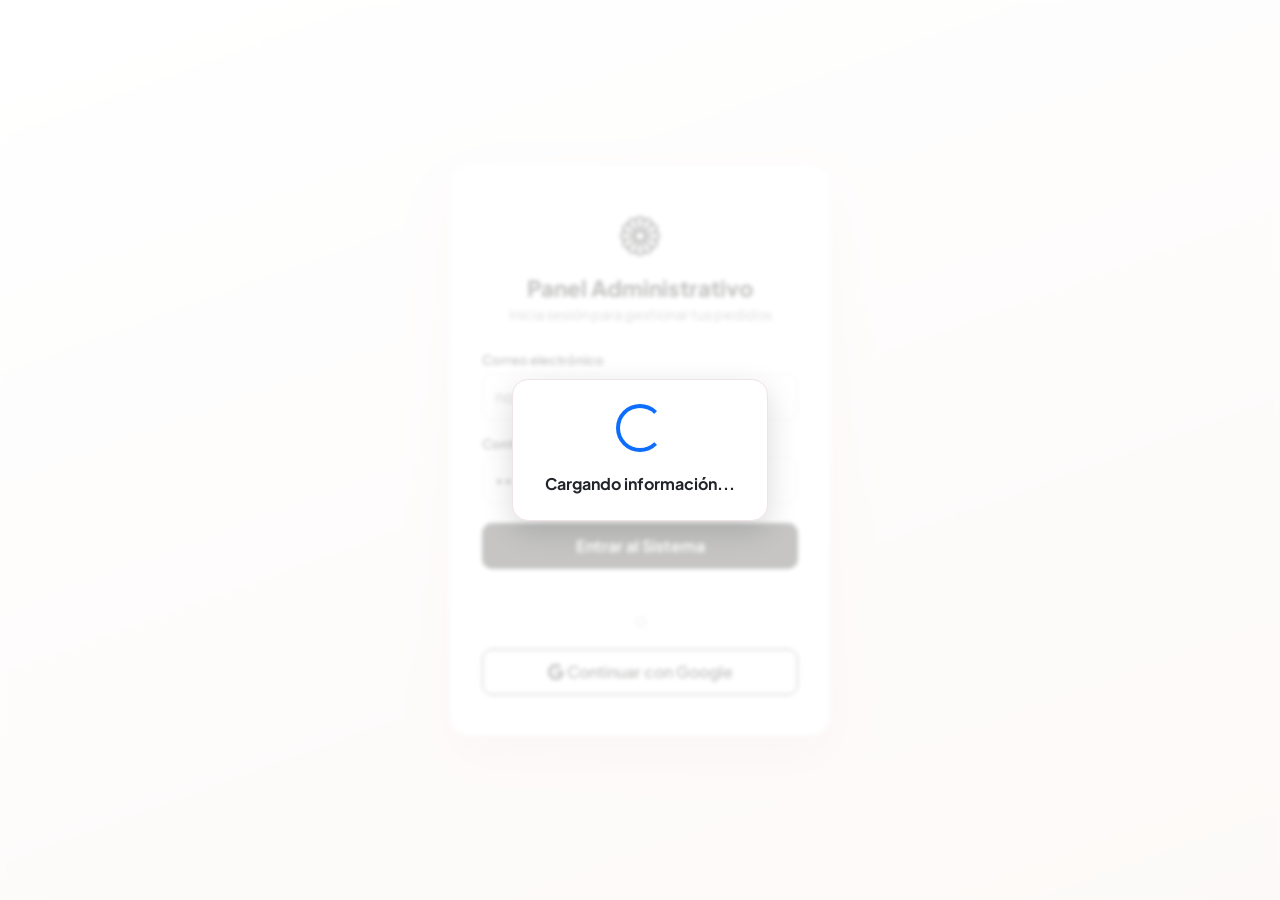
<file: Admin.html>
<!doctype html>
<html lang="es">

<head>
  <meta charset="UTF-8" />
  <meta name="viewport" content="width=device-width, initial-scale=1.0" />
  <title>Panel Administrativo - Comedor Origen</title>
  <link href="https://cdn.jsdelivr.net/npm/bootstrap@5.3.2/dist/css/bootstrap.min.css" rel="stylesheet" />
  <link rel="stylesheet" href="https://cdn.jsdelivr.net/npm/bootstrap-icons@1.11.1/font/bootstrap-icons.css" />
  <link href="https://fonts.googleapis.com/css2?family=Plus+Jakarta+Sans:wght@400;500;600;700;800&display=swap"
    rel="stylesheet" />
  <style>
    :root {
      --primary-color: #1c1a17;
      --primary-hover: #a23b23;
      --secondary-color: #1c1a17;
      --accent-bg: #f4e8e2;
      --soft-bg: #fafaf7;
      --danger: #dc3545;
    }

    * {
      box-sizing: border-box;
    }

    body {
      font-family: "Plus Jakarta Sans", sans-serif;
      background-color: var(--soft-bg);
      margin: 0;
      color: var(--secondary-color);
    }

    .hidden {
      display: none !important;
    }

    /* ---------- LOGIN ---------- */
    #loginScreen {
      min-height: 100vh;
      display: flex;
      align-items: center;
      justify-content: center;
      padding: 20px;
      background: linear-gradient(160deg, #fff 0%, var(--accent-bg) 100%);
    }

    .login-card {
      background: #fff;
      border-radius: 20px;
      padding: 40px 32px;
      max-width: 380px;
      width: 100%;
      text-align: center;
      box-shadow: 0 20px 50px rgba(194, 59, 104, 0.12);
    }

    .login-card i.bi-flower1 {
      font-size: 2.5rem;
      color: var(--primary-color);
    }

    .login-card h1 {
      font-size: 1.4rem;
      font-weight: 800;
      margin: 10px 0 2px;
    }

    .login-card .subtitle {
      color: #786f73;
      font-size: 0.9rem;
      margin-bottom: 24px;
    }

    .form-group {
      text-align: left;
      margin-bottom: 14px;
    }

    .form-group label {
      font-size: 0.82rem;
      font-weight: 600;
      margin-bottom: 4px;
      display: block;
    }

    .form-control,
    .form-select {
      border-radius: 10px;
      border: 1px solid #e5d5dc;
      padding: 10px 12px;
    }

    .form-control:focus,
    .form-select:focus {
      border-color: var(--primary-color);
      box-shadow: 0 0 0 3px rgba(194, 59, 104, 0.12);
    }

    .btn-primary {
      background-color: var(--primary-color);
      border: none;
      width: 100%;
      padding: 11px;
      border-radius: 10px;
      font-weight: 700;
      margin-top: 6px;
    }

    .btn-primary:hover {
      background-color: var(--primary-hover);
    }

    .btn-outline {
      border: 1px solid var(--primary-color);
      color: var(--primary-color);
      background: transparent;
      border-radius: 10px;
      padding: 10px;
      font-weight: 600;
    }

    .btn-outline:hover {
      background: var(--accent-bg);
    }

    .login-divider {
      margin: 16px 0;
      color: #b5a5ac;
      font-size: 0.8rem;
    }

    .login-error {
      color: var(--danger);
      font-size: 0.85rem;
      margin-top: 10px;
      min-height: 18px;
    }

    /* ---------- APP SHELL ---------- */
    .mobile-topbar {
      display: none;
      align-items: center;
      justify-content: space-between;
      background: #fff;
      padding: 14px 18px;
      border-bottom: 1px solid #eee;
      position: sticky;
      top: 0;
      z-index: 20;
    }

    .brand {
      display: flex;
      align-items: center;
      gap: 8px;
      font-weight: 800;
      color: var(--primary-color);
    }

    .brand i {
      font-size: 1.3rem;
    }

    .menu-toggle {
      background: none;
      border: none;
      font-size: 1.4rem;
      color: var(--secondary-color);
    }

    .sidebar-overlay {
      display: none;
      position: fixed;
      inset: 0;
      background: rgba(0, 0, 0, 0.4);
      z-index: 29;
    }

    .sidebar-overlay.show {
      display: block;
    }

    .sidebar {
      position: fixed;
      top: 0;
      left: 0;
      bottom: 0;
      width: 240px;
      background: #fff;
      border-right: 1px solid #eee;
      padding: 24px 16px;
      display: flex;
      flex-direction: column;
      z-index: 30;
    }

    .sidebar nav {
      display: flex;
      flex-direction: column;
      gap: 4px;
      margin-top: 30px;
      flex-grow: 1;
    }

    .nav-btn {
      display: flex;
      align-items: center;
      gap: 10px;
      background: none;
      border: none;
      text-align: left;
      padding: 11px 14px;
      border-radius: 10px;
      font-weight: 600;
      color: #786f73;
      font-size: 0.92rem;
    }

    .nav-btn i {
      font-size: 1.05rem;
    }

    .nav-btn:hover {
      background: var(--accent-bg);
      color: var(--primary-color);
    }

    .nav-btn.active {
      background: var(--primary-color);
      color: #fff;
    }

    .sidebar-footer {
      border-top: 1px solid #eee;
      padding-top: 16px;
    }

    .sidebar-user {
      font-size: 0.78rem;
      color: #b5a5ac;
      margin-bottom: 8px;
    }

    .sidebar-user strong {
      display: block;
      color: var(--secondary-color);
      font-size: 0.9rem;
    }

    .btn-sm.btn-outline {
      padding: 7px;
      font-size: 0.82rem;
    }

    .main-content {
      margin-left: 240px;
      padding: 32px;
      min-height: 100vh;
    }

    .page-title {
      font-weight: 800;
      font-size: 1.5rem;
      margin-bottom: 2px;
    }

    .page-subtitle {
      color: #786f73;
      font-size: 0.9rem;
      margin-bottom: 24px;
    }

    .panel {
      display: none;
    }

    .panel.active {
      display: block;
    }

    /* ---------- CARDS / STATS ---------- */
    .stats-row {
      display: grid;
      grid-template-columns: repeat(4, 1fr);
      gap: 16px;
      margin-bottom: 24px;
    }

    .stat-card {
      background: #fff;
      border-radius: 16px;
      padding: 20px;
      border: 1px solid #f0e2e7;
    }

    .stat-card .stat-icon {
      width: 40px;
      height: 40px;
      border-radius: 10px;
      background: var(--accent-bg);
      color: var(--primary-color);
      display: flex;
      align-items: center;
      justify-content: center;
      margin-bottom: 10px;
      font-size: 1.1rem;
    }

    .stat-card .stat-value {
      font-size: 1.5rem;
      font-weight: 800;
    }

    .stat-card .stat-label {
      font-size: 0.8rem;
      color: #786f73;
    }

    .card-box {
      background: #fff;
      border-radius: 16px;
      padding: 20px;
      border: 1px solid #f0e2e7;
      margin-bottom: 20px;
    }

    .card-box h3 {
      font-size: 1rem;
      font-weight: 700;
      margin-bottom: 14px;
    }

    .breakdown-row {
      display: flex;
      justify-content: space-between;
      align-items: center;
      padding: 8px 0;
      border-bottom: 1px solid #f5eef1;
      font-size: 0.88rem;
    }

    .breakdown-row:last-child {
      border-bottom: none;
    }

    .badge-pill {
      background: var(--accent-bg);
      color: var(--primary-color);
      padding: 2px 10px;
      border-radius: 20px;
      font-weight: 700;
      font-size: 0.78rem;
    }

    /* ---------- TABLE ---------- */
    .table-wrap {
      background: #fff;
      border-radius: 16px;
      border: 1px solid #f0e2e7;
      overflow: hidden;
    }

    table.data-table {
      width: 100%;
      border-collapse: collapse;
      font-size: 0.86rem;
    }

    table.data-table th {
      background: var(--soft-bg);
      text-align: left;
      padding: 12px 14px;
      font-weight: 700;
      color: #786f73;
      font-size: 0.75rem;
      text-transform: uppercase;
      letter-spacing: 0.03em;
    }

    table.data-table td {
      padding: 12px 14px;
      border-top: 1px solid #f5eef1;
      vertical-align: middle;
    }

    table.data-table tr:hover td {
      background: #fffafb;
    }

    .status-badge {
      padding: 4px 10px;
      border-radius: 20px;
      font-size: 0.75rem;
      font-weight: 700;
      white-space: nowrap;
    }

    .status-Pendiente {
      background: #fff3cd;
      color: #997404;
    }

    .status-Confirmado {
      background: #cfe2ff;
      color: #084298;
    }

    .status-En.preparación,
    .status-En-preparación {
      background: #e0cffc;
      color: #59359a;
    }

    .status-En.camino,
    .status-En-camino {
      background: #d1f0ff;
      color: #0a6ea0;
    }

    .status-Entregado {
      background: #d4edda;
      color: #146c43;
    }

    .status-Cancelado {
      background: #f8d7da;
      color: #b02a37;
    }

    .filters-bar {
      display: flex;
      flex-wrap: wrap;
      gap: 10px;
      margin-bottom: 16px;
    }

    .filters-bar .form-control,
    .filters-bar .form-select {
      max-width: 220px;
      font-size: 0.85rem;
    }

    .icon-btn {
      background: none;
      border: none;
      color: #786f73;
      padding: 5px 7px;
      border-radius: 6px;
      font-size: 0.95rem;
    }

    .icon-btn:hover {
      background: var(--accent-bg);
      color: var(--primary-color);
    }

    .icon-btn.danger:hover {
      background: #fde8ea;
      color: var(--danger);
    }

    .empty-state {
      text-align: center;
      padding: 50px 20px;
      color: #b5a5ac;
    }

    .empty-state i {
      font-size: 2.2rem;
      margin-bottom: 10px;
      display: block;
    }

    /* ---------- FORM AGENDAR ---------- */
    .form-section-title {
      font-weight: 700;
      font-size: 0.9rem;
      margin: 18px 0 10px;
      padding-bottom: 6px;
      border-bottom: 1px solid #f0e2e7;
    }

    .product-line {
      display: flex;
      align-items: center;
      gap: 8px;
      margin-bottom: 8px;
    }

    .product-line select {
      flex: 2;
    }

    .product-line input {
      flex: 1;
    }

    .btn-add-line {
      border: 1px dashed var(--primary-color);
      color: var(--primary-color);
      background: none;
      border-radius: 10px;
      padding: 8px;
      width: 100%;
      font-size: 0.85rem;
      font-weight: 600;
    }

    /* ---------- MODAL DETALLE ---------- */
    .detail-modal-backdrop {
      display: none;
      position: fixed;
      inset: 0;
      background: rgba(0, 0, 0, 0.45);
      z-index: 50;
      align-items: center;
      justify-content: center;
      padding: 16px;
    }

    .detail-modal-backdrop.show {
      display: flex;
    }

    .detail-modal {
      background: #fff;
      border-radius: 16px;
      max-width: 480px;
      width: 100%;
      max-height: 90vh;
      overflow-y: auto;
      padding: 24px;
    }

    .detail-modal h4 {
      font-weight: 800;
      margin-bottom: 4px;
    }

    .detail-row {
      display: flex;
      justify-content: space-between;
      padding: 7px 0;
      border-bottom: 1px solid #f5eef1;
      font-size: 0.87rem;
    }

    .detail-row span:first-child {
      color: #786f73;
    }

    .detail-row span:last-child {
      font-weight: 600;
      text-align: right;
    }

    /* ---------- TOASTS ---------- */
    #toastContainer {
      position: fixed;
      top: 20px;
      right: 20px;
      z-index: 60;
      display: flex;
      flex-direction: column;
      gap: 10px;
      max-width: 320px;
    }

    .toast-item {
      background: var(--secondary-color);
      color: #fff;
      padding: 12px 16px;
      border-radius: 12px;
      font-size: 0.86rem;
      box-shadow: 0 10px 25px rgba(0, 0, 0, 0.2);
      animation: slideIn 0.25s ease;
    }

    .toast-item.error {
      background: var(--danger);
    }

    .toast-item.success {
      background: var(--primary-color);
    }

    @keyframes slideIn {
      from {
        transform: translateY(-16px);
        opacity: 0;
      }

      to {
        transform: translateY(0);
        opacity: 1;
      }
    }

    @media (max-width: 900px) {
      .stats-row {
        grid-template-columns: repeat(2, 1fr);
      }

      .sidebar {
        transform: translateX(-100%);
        transition: transform 0.25s ease;
      }

      .sidebar.open {
        transform: translateX(0);
      }

      .main-content {
        margin-left: 0;
        padding: 20px 16px;
      }

      .mobile-topbar {
        display: flex;
      }
    }

    @media (max-width: 560px) {
      .stats-row {
        grid-template-columns: 1fr;
      }

      .filters-bar .form-control,
      .filters-bar .form-select {
        max-width: 100%;
        flex: 1;
      }

      table.data-table {
        font-size: 0.78rem;
      }
    }

    .floor-plan {
      display: grid;
      grid-template-columns: repeat(auto-fill, minmax(140px, 1fr));
      gap: 12px;
      padding: 16px;
      background: #f8f5f6;
      border-radius: 16px;
      margin-bottom: 20px;
      min-height: 80px;
    }

    .table-card {
      background: white;
      border-radius: 12px;
      padding: 14px 10px;
      text-align: center;
      border: 2px solid #e5d5dc;
      transition: all 0.2s;
      cursor: default;
      min-height: 120px;
      display: flex;
      flex-direction: column;
      align-items: center;
      justify-content: center;
    }

    .table-card.available {
      border-color: #2e7d32;
      background: #e8f5e9;
    }

    .table-card.available .table-status {
      color: #2e7d32;
    }

    .table-card.reserved {
      border-color: #c62828;
      background: #fce4ec;
    }

    .table-card.reserved .table-status {
      color: #c62828;
    }

    .table-card .table-number {
      font-weight: 800;
      font-size: 1rem;
    }

    .table-card .table-capacity {
      font-size: 0.75rem;
      color: #786f73;
    }

    .table-card .table-status {
      font-size: 0.7rem;
      font-weight: 700;
      text-transform: uppercase;
      margin-top: 4px;
    }

    .table-card .liberacion-timer {
      font-size: 0.65rem;
      color: #c62828;
      font-weight: 600;
      margin-top: 2px;
    }

    .table-card .btn-outline-danger {
      font-size: 0.7rem;
      padding: 2px 8px;
      margin-top: 6px;
    }

    /* Overlay del Spinner */
    .spinner-overlay {
      position: fixed;
      inset: 0;
      background: rgba(255, 255, 255, 0.75);
      backdrop-filter: blur(2px);
      z-index: 9999;
      display: flex;
      align-items: center;
      justify-content: center;
    }

    .spinner-content {
      text-align: center;
      background: #ffffff;
      padding: 24px 32px;
      border-radius: 16px;
      box-shadow: 0 10px 30px rgba(0, 0, 0, 0.15);
      border: 1px solid #f0e2e7;
    }
  </style>
</head>

<body>
  <!-- ===================== LOGIN ===================== -->
  <div id="loginScreen">
    <div class="login-card">
      <i class="bi bi-flower1"></i>
      <h1>Panel Administrativo</h1>
      <p class="subtitle">Inicia sesión para gestionar tus pedidos</p>

      <form id="loginForm">
        <div class="form-group">
          <label for="loginEmail">Correo electrónico</label>
          <input type="email" id="loginEmail" class="form-control" placeholder="nombre@ejemplo.com" required
            autocomplete="username" />
        </div>
        <div class="form-group">
          <label for="loginPassword">Contraseña</label>
          <input type="password" id="loginPassword" class="form-control" placeholder="••••••••" required
            autocomplete="current-password" />
        </div>
        <button type="submit" id="loginBtn" class="btn btn-primary">
          <span id="loginBtnText">Entrar al Sistema</span>
        </button>
        <div class="login-error" id="loginError"></div>
      </form>

      <div class="login-divider">O</div>
      <button type="button" id="googleRetryBtn" class="btn btn-outline" style="width: 100%">
        <i class="bi bi-google"></i> Continuar con Google
      </button>
    </div>
  </div>

  <!-- ===================== APP SHELL ===================== -->
  <div id="appShell" class="hidden">
    <!-- TOPBAR MÓVIL -->
    <header class="mobile-topbar">
      <div class="brand">
        <i class="bi bi-flower1"></i>
        <span>Panel Origen</span>
      </div>
      <button class="menu-toggle" id="menuToggle" aria-label="Abrir menú">
        <i class="bi bi-list"></i>
      </button>
    </header>

    <div class="sidebar-overlay" id="sidebarOverlay"></div>

    <!-- SIDEBAR -->
    <aside class="sidebar" id="sidebar">
      <div class="brand">
        <i class="bi bi-flower1"></i>
        <span>Panel Origen</span>
      </div>

      <nav>
        <button class="nav-btn active" data-tab="dashboard">
          <i class="bi bi-speedometer2"></i> Dashboard
        </button>
        <button class="nav-btn" data-tab="pedidos">
          <i class="bi bi-bag-check"></i> Pedidos
        </button>
        <button class="nav-btn" data-tab="agendar">
          <i class="bi bi-plus-circle"></i> Agendar Pedido
        </button>
        <button class="nav-btn" data-tab="reservaciones">
          <i class="bi bi-calendar-check"></i> Reservaciones
        </button>
        <button class="nav-btn" data-tab="crear-reservacion">
          <i class="bi bi-plus-circle"></i> Crear Reservación
        </button>
        <button class="nav-btn" data-tab="clientes">
          <i class="bi bi-people"></i> Clientes
        </button>
      </nav>

      <div class="sidebar-footer">
        <div class="sidebar-user">
          Usuario activo
          <strong id="sidebarUserName">—</strong>
        </div>
        <button class="btn btn-outline btn-sm" id="logoutBtn" style="width: 100%">
          <i class="bi bi-box-arrow-right"></i> Cerrar sesión
        </button>
      </div>
    </aside>

    <!-- MAIN CONTENT -->
    <main class="main-content">
      <!-- DASHBOARD -->
      <section class="panel active" data-panel="dashboard">
        <h2 class="page-title">Dashboard</h2>
        <p class="page-subtitle">Resumen general de pedidos y ventas</p>

        <div class="filters-bar" style="max-width: 320px">
          <select class="form-select" id="dashSucursalFiltro">
            <option value="all">Todas las sucursales</option>
          </select>
        </div>

        <div class="stats-row">
          <div class="stat-card">
            <div class="stat-icon"><i class="bi bi-bag-check"></i></div>
            <div class="stat-value" id="statTotal">—</div>
            <div class="stat-label">Pedidos totales</div>
          </div>
          <div class="stat-card">
            <div class="stat-icon"><i class="bi bi-cash-coin"></i></div>
            <div class="stat-value" id="statVentas">—</div>
            <div class="stat-label">Ventas totales</div>
          </div>
          <div class="stat-card">
            <div class="stat-icon"><i class="bi bi-truck"></i></div>
            <div class="stat-value" id="statEntregasHoy">—</div>
            <div class="stat-label">Entregas hoy</div>
          </div>
          <div class="stat-card">
            <div class="stat-icon"><i class="bi bi-calendar-week"></i></div>
            <div class="stat-value" id="statVentasSemana">—</div>
            <div class="stat-label">Ventas esta semana</div>
          </div>
        </div>

        <div class="row g-3">
          <div class="col-md-6">
            <div class="card-box">
              <h3>Por sucursal</h3>
              <div id="breakdownSucursal"></div>
            </div>
          </div>
          <div class="col-md-6">
            <div class="card-box">
              <h3>Por estatus</h3>
              <div id="breakdownEstado"></div>
            </div>
          </div>
          <div class="col-md-6">
            <div class="card-box">
              <h3>Por modalidad de entrega</h3>
              <div id="breakdownTipo"></div>
            </div>
          </div>
        </div>

        <div class="card-box">
          <h3>Respaldo de la base de datos</h3>
          <p class="text-muted small mb-2" id="backupInfo">
            Cargando información de respaldo…
          </p>
          <button class="btn btn-outline btn-sm" id="btnForzarRespaldo">
            <i class="bi bi-cloud-download"></i> Generar respaldo ahora
          </button>
        </div>
      </section>

      <!-- PEDIDOS -->
      <section class="panel" data-panel="pedidos">
        <h2 class="page-title">Pedidos</h2>
        <p class="page-subtitle">
          Consulta, filtra y actualiza el estatus de cada pedido
        </p>

        <div class="filters-bar">
          <input type="text" class="form-control" id="filtroBusqueda" placeholder="Buscar cliente o teléfono…" />
          <select class="form-select" id="filtroSucursal">
            <option value="all">Todas las sucursales</option>
          </select>
          <select class="form-select" id="filtroEstado">
            <option value="all">Todos los estatus</option>
          </select>
          <input type="date" class="form-control" id="filtroFechaDesde" title="Entrega desde" />
          <input type="date" class="form-control" id="filtroFechaHasta" title="Entrega hasta" />
          <button class="btn btn-outline btn-sm" id="btnLimpiarFiltros">
            Limpiar
          </button>
        </div>

        <div class="table-wrap">
          <div style="overflow-x: auto">
            <table class="data-table">
              <thead>
                <tr>
                  <th>Cliente</th>
                  <th>Sucursal</th>
                  <th>Entrega</th>
                  <th>Modalidad</th>
                  <th>Total</th>
                  <th>Estatus</th>
                  <th></th>
                </tr>
              </thead>
              <tbody id="pedidosTableBody"></tbody>
            </table>
          </div>
          <div class="empty-state hidden" id="pedidosEmptyState">
            <i class="bi bi-inbox"></i>
            No hay pedidos que coincidan con los filtros.
          </div>
        </div>
      </section>

      <!-- AGENDAR PEDIDO -->
      <section class="panel" data-panel="agendar">
        <h2 class="page-title">Agendar pedido</h2>
        <p class="page-subtitle">
          Registra un pedido tomado por teléfono o en tienda
        </p>

        <div class="card-box" style="max-width: 640px">
          <form id="agendarForm">
            <div class="form-section-title">Sucursal y datos del cliente</div>
            <div class="row g-3">
              <div class="col-12">
                <label class="form-label small fw-bold">Sucursal *</label>
                <select class="form-select" id="agSucursal" required>
                  <option value="">Selecciona una sucursal…</option>
                </select>
              </div>
              <div class="col-md-6">
                <label class="form-label small fw-bold">Nombre completo *</label>
                <input type="text" class="form-control" id="agCliente" required />
              </div>
              <div class="col-md-6">
                <label class="form-label small fw-bold">Teléfono *</label>
                <input type="tel" class="form-control" id="agTelefono" placeholder="10 dígitos" required />
              </div>
            </div>

            <div class="form-section-title">Productos</div>
            <div id="agProductLines"></div>
            <button type="button" class="btn-add-line" id="btnAddProductLine">
              <i class="bi bi-plus-lg"></i> Agregar producto
            </button>

            <div class="form-section-title">Modalidad y pago</div>
            <div class="row g-3">
              <div class="col-md-6">
                <label class="form-label small fw-bold">Tipo de entrega *</label>
                <select class="form-select" id="agTipoEntrega" required>
                  <option value="envio">Envío a domicilio</option>
                  <option value="tienda">Recoger en tienda</option>
                </select>
              </div>
              <div class="col-md-6">
                <label class="form-label small fw-bold">Método de pago *</label>
                <select class="form-select" id="agMetodoPago" required>
                  <option value="Transferencia Bancaria">
                    Transferencia Bancaria
                  </option>
                  <option value="Efectivo">Efectivo</option>
                </select>
              </div>
            </div>

            <div id="agEnvioFields">
              <div class="row g-3 mt-1">
                <div class="col-md-6">
                  <label class="form-label small fw-bold">Nombre de quien recibe</label>
                  <input type="text" class="form-control" id="agDestinatario" />
                </div>
                <div class="col-md-6">
                  <label class="form-label small fw-bold">Teléfono de quien recibe</label>
                  <input type="tel" class="form-control" id="agTelefonoDestinatario" />
                </div>
                <div class="col-12">
                  <label class="form-label small fw-bold">Dirección</label>
                  <input type="text" class="form-control" id="agDireccion" />
                </div>
                <div class="col-12">
                  <label class="form-label small fw-bold">Referencias</label>
                  <input type="text" class="form-control" id="agReferencias" />
                </div>
              </div>
            </div>

            <div class="form-section-title">Entrega y dedicatoria</div>
            <div class="row g-3">
              <div class="col-md-6">
                <label class="form-label small fw-bold">Fecha de entrega *</label>
                <input type="date" class="form-control" id="agFecha" required />
              </div>
              <div class="col-md-6">
                <label class="form-label small fw-bold">Hora de entrega *</label>
                <input type="time" class="form-control" id="agHora" required />
              </div>
              <div class="col-12">
                <label class="form-label small fw-bold">Dedicatoria</label>
                <textarea class="form-control" id="agDedicatoria" rows="2"></textarea>
              </div>
            </div>

            <div class="d-flex justify-content-between align-items-center mt-4">
              <div class="fw-bold">
                Total:
                <span id="agTotalPreview" class="text-brand">$0 MXN</span>
              </div>
              <button type="submit" class="btn btn-primary" style="width: auto" id="agSubmitBtn">
                <i class="bi bi-check-circle"></i> Registrar pedido
              </button>
            </div>
          </form>
        </div>
      </section>

      <!-- RESERVACIONES -->
      <section class="panel" data-panel="reservaciones">
        <h2 class="page-title">Reservaciones</h2>
        <p class="page-subtitle">
          Gestiona mesas y reservaciones en tiempo real
        </p>

        <div class="filters-bar">
          <select class="form-select" id="resFiltroSucursal">
            <option value="all">Todas las sucursales</option>
          </select>
          <input type="date" class="form-control" id="resFiltroFecha" />
          <select class="form-select" id="resFiltroEstado">
            <option value="all">Todos los estados</option>
            <option value="Confirmada">Confirmada</option>
            <option value="Cancelada">Cancelada</option>
            <option value="Completada">Completada</option>
          </select>
          <button class="btn btn-outline btn-sm" id="btnResLimpiarFiltros">
            Limpiar
          </button>
          <button class="btn btn-primary btn-sm" id="btnRefrescarMesas">
            <i class="bi bi-arrow-repeat"></i> Refrescar
          </button>
        </div>

        <!-- Floor Plan - Mapa de mesas -->
        <div class="card-box">
          <h3>Disponibilidad de mesas</h3>
          <div class="floor-plan" id="floorPlanContainer">
            <div class="text-center text-muted py-4" id="floorLoading">
              <div class="spinner-border spinner-border-sm text-brand me-2" role="status"></div>
              Cargando disponibilidad...
            </div>
            <div class="d-none" id="floorGrid"></div>
          </div>
        </div>

        <!-- Tabla de reservaciones -->
        <div class="table-wrap">
          <div style="overflow-x: auto">
            <table class="data-table">
              <thead>
                <tr>
                  <th>Mesa</th>
                  <th>Cliente</th>
                  <th>Fecha/Hora</th>
                  <th>Personas</th>
                  <th>Estado</th>
                  <th>Liberación</th>
                  <th></th>
                </tr>
              </thead>
              <tbody id="reservationsTableBody"></tbody>
            </table>
          </div>
          <div class="empty-state hidden" id="reservationsEmptyState">
            <i class="bi bi-calendar-x"></i>
            No hay reservaciones que coincidan con los filtros.
          </div>
        </div>
      </section>

      <!-- CREAR RESERVACIÓN (Panel Admin) -->
      <section class="panel" data-panel="crear-reservacion">
        <h2 class="page-title">Crear Reservación</h2>
        <p class="page-subtitle">
          Registra una reservación de mesa para clientes
        </p>

        <div class="card-box" style="max-width: 640px">
          <form id="adminReservacionForm">
            <div class="form-section-title">Datos de la reservación</div>

            <div class="row g-3">
              <div class="col-12">
                <label class="form-label small fw-bold">Sucursal *</label>
                <select class="form-select" id="adminResSucursal" required>
                  <option value="">Selecciona una sucursal…</option>
                </select>
              </div>

              <div class="col-md-6">
                <label class="form-label small fw-bold">Fecha *</label>
                <input type="date" class="form-control" id="adminResFecha" required />
              </div>

              <div class="col-md-6">
                <label class="form-label small fw-bold">Hora *</label>
                <select class="form-select" id="adminResHora" required>
                  <option value="">Selecciona una hora disponible…</option>
                </select>
              </div>

              <div class="col-md-6">
                <label class="form-label small fw-bold">Mesa *</label>
                <select class="form-select" id="adminResMesa" required>
                  <option value="">Selecciona una mesa disponible…</option>
                </select>
              </div>

              <div class="col-md-6">
                <label class="form-label small fw-bold">Número de personas *</label>
                <input type="number" class="form-control" id="adminResPersonas" min="1" max="20" value="2" required />
              </div>

              <div class="col-md-6">
                <label class="form-label small fw-bold">Nombre del cliente *</label>
                <input type="text" class="form-control" id="adminResCliente" required />
              </div>

              <div class="col-md-6">
                <label class="form-label small fw-bold">Teléfono *</label>
                <input type="tel" class="form-control" id="adminResTelefono" placeholder="10 dígitos" required />
              </div>

              <div class="col-12">
                <label class="form-label small fw-bold">Notas</label>
                <textarea class="form-control" id="adminResNotas" rows="2"
                  placeholder="Instrucciones especiales..."></textarea>
              </div>
            </div>

            <div class="d-flex justify-content-between align-items-center mt-4">
              <div id="adminResInfo" class="text-muted small">
                Selecciona sucursal, fecha y hora para ver disponibilidad
              </div>
              <button type="submit" class="btn btn-primary" style="width: auto" id="adminResSubmitBtn">
                <i class="bi bi-check-circle"></i> Registrar reservación
              </button>
            </div>
          </form>
        </div>

        <!-- Reservaciones del día -->
        <div class="card-box">
          <h3>Reservaciones del día seleccionado</h3>
          <div class="table-wrap">
            <div style="overflow-x: auto">
              <table class="data-table">
                <thead>
                  <tr>
                    <th>Hora</th>
                    <th>Mesa</th>
                    <th>Cliente</th>
                    <th>Personas</th>
                    <th>Estado</th>
                  </tr>
                </thead>
                <tbody id="adminResDayTableBody"></tbody>
              </table>
            </div>
            <div class="empty-state hidden" id="adminResDayEmptyState">
              <i class="bi bi-calendar-x"></i>
              No hay reservaciones para este día.
            </div>
          </div>
        </div>
      </section>

      <!-- CLIENTES -->
      <section class="panel" data-panel="clientes">
        <h2 class="page-title">Directorio de Clientes</h2>
        <p class="page-subtitle">
          Clientes derivados del historial de pedidos, separados por sucursal
        </p>

        <div class="filters-bar" style="max-width: 320px">
          <select class="form-select" id="filtroClienteSucursal">
            <option value="all">Todas las sucursales</option>
          </select>
        </div>

        <div class="table-wrap">
          <div style="overflow-x: auto">
            <table class="data-table">
              <thead>
                <tr>
                  <th>Nombre</th>
                  <th>Teléfono</th>
                  <th>Sucursal</th>
                  <th>Pedidos</th>
                  <th>Total gastado</th>
                  <th>Puntos</th>
                  <th>Último pedido</th>
                </tr>
              </thead>
              <tbody id="clientesTableBody"></tbody>
            </table>
          </div>
          <div class="empty-state hidden" id="clientesEmptyState">
            <i class="bi bi-people"></i>
            Aún no hay clientes registrados.
          </div>
        </div>
      </section>
    </main>
  </div>

  <!-- MODAL DETALLE DE PEDIDO -->
  <div class="detail-modal-backdrop" id="detailModalBackdrop">
    <div class="detail-modal">
      <h4 id="detailCliente">—</h4>
      <p class="text-muted small mb-3" id="detailUuid"></p>

      <div id="detailBody"></div>

      <div class="form-group mt-3">
        <label class="small fw-bold">Cambiar estatus</label>
        <select class="form-select" id="detailEstadoSelect"></select>
      </div>

      <div class="d-flex gap-2 mt-3">
        <button class="btn btn-primary" id="btnGuardarEstado" style="flex: 1">
          Guardar estatus
        </button>
        <button class="btn btn-outline" id="btnExportarPDF">
          <i class="bi bi-file-earmark-pdf"></i>
        </button>
        <button class="btn btn-outline" id="btnCerrarDetalle" style="color: #786f73; border-color: #e5d5dc">
          <i class="bi bi-x-lg"></i>
        </button>
      </div>
    </div>
  </div>

  <div id="toastContainer"></div>

  <!-- Spinner Global de Carga -->
  <div id="loadingSpinner" class="spinner-overlay hidden">
    <div class="spinner-content">
      <div class="spinner-border text-primary" role="status" style="width: 3rem; height: 3rem;">
        <span class="visually-hidden">Cargando...</span>
      </div>
      <p class="mt-3 text-dark fw-bold mb-0">Cargando información...</p>
    </div>
  </div>

  <script>
    /* ==========================================================================
     ESTADO GLOBAL
     ========================================================================== */
    let sessionToken = null;
    let currentUser = null;
    const ESTADOS = [
      "Pendiente",
      "Confirmado",
      "En preparación",
      "En camino",
      "Entregado",
      "Cancelado",
    ];
    let pedidosCache = [];
    let selectedUuid = null;
    let reservacionesCache = [];
    let mesasConfigCache = [];

    /* ==========================================================================
     UTILIDADES
     ========================================================================== */
    function showToast(message, type) {
      const container = document.getElementById("toastContainer");
      const el = document.createElement("div");
      el.className = "toast-item " + (type || "");
      el.innerText = message;
      container.appendChild(el);
      setTimeout(() => el.remove(), 4500);
    }

    function money(n) {
      return "$" + (Number(n) || 0).toLocaleString("es-MX") + " MXN";
    }

    // Controladores para mostrar u ocultar el spinner
    function showSpinner() {
      const spinner = document.getElementById("loadingSpinner");
      if (spinner) spinner.classList.remove("hidden");
    }

    function hideSpinner() {
      const spinner = document.getElementById("loadingSpinner");
      if (spinner) spinner.classList.add("hidden");
    }

    function gasCall(functionName, ...args) {
      showSpinner();
      return new Promise((resolve, reject) => {
        google.script.run
          .withSuccessHandler((response) => {
            hideSpinner();
            resolve(response);
          })
          .withFailureHandler((error) => {
            hideSpinner();
            showToast(error.message || "Error al conectar con el servidor", "error");
            reject(error);
          })[functionName](...args);
      });
    }

    /* ==========================================================================
     LOGIN
     ========================================================================== */
    document
      .getElementById("loginForm")
      .addEventListener("submit", async (e) => {
        e.preventDefault();
        const email = document.getElementById("loginEmail").value.trim();
        const password = document.getElementById("loginPassword").value;
        const btn = document.getElementById("loginBtn");
        const btnText = document.getElementById("loginBtnText");
        const errorEl = document.getElementById("loginError");

        errorEl.innerText = "";
        btn.disabled = true;
        btnText.innerText = "Entrando…";

        try {
          const res = await gasCall("loginWithPassword", email, password);
          sessionToken = res.token;
          currentUser = res;
          onLoginSuccess();
        } catch (err) {
          errorEl.innerText =
            (err && err.message) || "Correo o contraseña incorrectos";
        } finally {
          btn.disabled = false;
          btnText.innerText = "Entrar al Sistema";
        }
      });

    document
      .getElementById("googleRetryBtn")
      .addEventListener("click", checkGoogleAutoLogin);

    async function checkGoogleAutoLogin() {
      try {
        const res = await gasCall("checkGoogleSession");
        if (res.authenticated) {
          sessionToken = res.token;
          currentUser = res;
          onLoginSuccess();
        }
      } catch (err) {
        /* silencioso: se queda en pantalla de login */
      }
    }

    function onLoginSuccess() {
      document.getElementById("loginScreen").classList.add("hidden");
      document.getElementById("appShell").classList.remove("hidden");
      document.getElementById("sidebarUserName").innerText =
        currentUser.nombre || currentUser.email;
      initApp();
    }

    document
      .getElementById("logoutBtn")
      .addEventListener("click", async () => {
        await gasCall("logout", sessionToken);
        sessionToken = null;
        currentUser = null;
        document.getElementById("appShell").classList.add("hidden");
        document.getElementById("loginScreen").classList.remove("hidden");
      });

    /* ==========================================================================
     NAVEGACIÓN
     ========================================================================== */
    function initApp() {
      document.querySelectorAll(".nav-btn").forEach((btn) => {
        btn.addEventListener("click", () =>
          switchTab(btn.getAttribute("data-tab")),
        );
      });

      document.getElementById("menuToggle").addEventListener("click", () => {
        document.getElementById("sidebar").classList.toggle("open");
        document.getElementById("sidebarOverlay").classList.toggle("show");
      });
      document
        .getElementById("sidebarOverlay")
        .addEventListener("click", () => {
          document.getElementById("sidebar").classList.remove("open");
          document.getElementById("sidebarOverlay").classList.remove("show");
        });

      populateEstadoSelects();
      loadSucursalesEnUI();
      setupPedidosFilters();
      setupAgendarForm();
      setupDetailModal();

      document
        .getElementById("dashSucursalFiltro")
        .addEventListener("change", loadDashboard);
      document
        .getElementById("filtroClienteSucursal")
        .addEventListener("change", loadClientes);

      // Eventos para reservaciones
      document
        .getElementById("resFiltroSucursal")
        .addEventListener("change", loadReservations);
      document
        .getElementById("resFiltroFecha")
        .addEventListener("change", loadReservations);
      document
        .getElementById("resFiltroEstado")
        .addEventListener("change", loadReservations);
      document
        .getElementById("btnResLimpiarFiltros")
        .addEventListener("click", () => {
          document.getElementById("resFiltroSucursal").value = "all";
          document.getElementById("resFiltroFecha").value = "";
          document.getElementById("resFiltroEstado").value = "all";
          loadReservations();
        });
      document
        .getElementById("btnRefrescarMesas")
        .addEventListener("click", loadReservations);

      loadDashboard();
      loadPedidos();
      // Cargar mesas configuradas al inicio
      loadMesasConfig();
    }

    function switchTab(tab) {
      document
        .querySelectorAll(".nav-btn")
        .forEach((b) =>
          b.classList.toggle("active", b.getAttribute("data-tab") === tab),
        );
      document
        .querySelectorAll(".panel")
        .forEach((p) =>
          p.classList.toggle("active", p.getAttribute("data-panel") === tab),
        );
      document.getElementById("sidebar").classList.remove("open");
      document.getElementById("sidebarOverlay").classList.remove("show");

      if (tab === "dashboard") loadDashboard();
      if (tab === "pedidos") loadPedidos();
      if (tab === "clientes") loadClientes();
      if (tab === "reservaciones") loadReservations();
      if (tab === "crear-reservacion") {
        // Inicializar la pestaña de creación de reservaciones
        setupAdminReservaciones();
      }
    }

    function populateEstadoSelects() {
      const filtroEstado = document.getElementById("filtroEstado");
      const detailEstado = document.getElementById("detailEstadoSelect");
      ESTADOS.forEach((estado) => {
        filtroEstado.innerHTML += `<option value="${estado}">${estado}</option>`;
        detailEstado.innerHTML += `<option value="${estado}">${estado}</option>`;
      });
    }

    let sucursalesCache = [];

    async function loadSucursalesEnUI() {
      try {
        sucursalesCache = await gasCall("adminGetSucursales", sessionToken);
        const selectsConTodas = [
          "filtroSucursal",
          "dashSucursalFiltro",
          "filtroClienteSucursal",
          "resFiltroSucursal",
        ];
        selectsConTodas.forEach((id) => {
          const el = document.getElementById(id);
          if (!el) return;
          el.innerHTML = '<option value="all">Todas las sucursales</option>';
          sucursalesCache.forEach((s) => {
            el.innerHTML += `<option value="${s.nombre}">${s.nombre}</option>`;
          });
        });

        const agSucursal = document.getElementById("agSucursal");
        if (agSucursal) {
          agSucursal.innerHTML =
            '<option value="">Selecciona una sucursal…</option>';
          sucursalesCache.forEach((s) => {
            agSucursal.innerHTML += `<option value="${s.nombre}">${s.nombre}</option>`;
          });
        }
      } catch (err) {
        showToast("Error al cargar sucursales: " + err.message, "error");
      }
    }

    /* ==========================================================================
     DASHBOARD
     ========================================================================== */
    async function loadDashboard() {
      try {
        const sucursalFiltro =
          document.getElementById("dashSucursalFiltro").value;
        const data = await gasCall(
          "adminGetDashboard",
          sessionToken,
          sucursalFiltro,
        );
        document.getElementById("statTotal").innerText = data.total;
        document.getElementById("statVentas").innerText = money(
          data.ventasTotales,
        );
        document.getElementById("statEntregasHoy").innerText =
          data.entregasHoy;
        document.getElementById("statVentasSemana").innerText = money(
          data.ventasSemana,
        );

        const sucursalEl = document.getElementById("breakdownSucursal");
        sucursalEl.innerHTML = Object.keys(data.porSucursal || {}).length
          ? Object.entries(data.porSucursal)
            .map(
              ([k, v]) => `
              <div class="breakdown-row"><span>${k}</span><span class="badge-pill">${v.pedidos} pedidos · ${money(v.ventas)}</span></div>
            `,
            )
            .join("")
          : '<p class="text-muted small mb-0">Sin datos aún.</p>';

        const estadoEl = document.getElementById("breakdownEstado");
        estadoEl.innerHTML = Object.keys(data.porEstado).length
          ? Object.entries(data.porEstado)
            .map(
              ([k, v]) => `
              <div class="breakdown-row"><span>${k}</span><span class="badge-pill">${v}</span></div>
            `,
            )
            .join("")
          : '<p class="text-muted small mb-0">Sin datos aún.</p>';

        const tipoEl = document.getElementById("breakdownTipo");
        const tipoLabels = {
          envio: "Envío a domicilio",
          tienda: "Recoger en sucursal",
        };
        tipoEl.innerHTML = Object.keys(data.porTipoEntrega).length
          ? Object.entries(data.porTipoEntrega)
            .map(
              ([k, v]) => `
              <div class="breakdown-row"><span>${tipoLabels[k] || k}</span><span class="badge-pill">${v}</span></div>
            `,
            )
            .join("")
          : '<p class="text-muted small mb-0">Sin datos aún.</p>';

        loadBackupInfo();
      } catch (err) {
        showToast("Error al cargar el dashboard: " + err.message, "error");
      }
    }

    async function loadBackupInfo() {
      try {
        const info = await gasCall("adminGetBackupInfo", sessionToken);
        const el = document.getElementById("backupInfo");
        el.innerHTML = info.lastBackupDate
          ? `Último respaldo: ${new Date(info.lastBackupDate).toLocaleString("es-MX")} — <a href="${info.lastBackupUrl}" target="_blank">ver en Drive</a>`
          : "Aún no se ha generado ningún respaldo.";
      } catch (err) {
        /* silencioso */
      }
    }

    document
      .getElementById("btnForzarRespaldo")
      .addEventListener("click", async (e) => {
        const btn = e.currentTarget;
        btn.disabled = true;
        btn.innerHTML = '<i class="bi bi-arrow-repeat"></i> Generando…';
        try {
          await gasCall("adminForzarRespaldo", sessionToken);
          showToast("Respaldo generado correctamente", "success");
          loadBackupInfo();
        } catch (err) {
          showToast("Error al generar respaldo: " + err.message, "error");
        } finally {
          btn.disabled = false;
          btn.innerHTML =
            '<i class="bi bi-cloud-download"></i> Generar respaldo ahora';
        }
      });

    /* ==========================================================================
     PEDIDOS
     ========================================================================== */
    function setupPedidosFilters() {
      let debounceTimer;
      const debouncedLoad = () => {
        clearTimeout(debounceTimer);
        debounceTimer = setTimeout(loadPedidos, 300);
      };
      document
        .getElementById("filtroBusqueda")
        .addEventListener("input", debouncedLoad);
      document
        .getElementById("filtroSucursal")
        .addEventListener("change", loadPedidos);
      document
        .getElementById("filtroEstado")
        .addEventListener("change", loadPedidos);
      document
        .getElementById("filtroFechaDesde")
        .addEventListener("change", loadPedidos);
      document
        .getElementById("filtroFechaHasta")
        .addEventListener("change", loadPedidos);
      document
        .getElementById("btnLimpiarFiltros")
        .addEventListener("click", () => {
          document.getElementById("filtroBusqueda").value = "";
          document.getElementById("filtroSucursal").value = "all";
          document.getElementById("filtroEstado").value = "all";
          document.getElementById("filtroFechaDesde").value = "";
          document.getElementById("filtroFechaHasta").value = "";
          loadPedidos();
        });
    }

    async function loadPedidos() {
      const filtros = {
        busqueda: document.getElementById("filtroBusqueda").value.trim(),
        sucursal: document.getElementById("filtroSucursal").value,
        estado: document.getElementById("filtroEstado").value,
        fechaDesde: document.getElementById("filtroFechaDesde").value,
        fechaHasta: document.getElementById("filtroFechaHasta").value,
      };

      try {
        const pedidos = await gasCall(
          "adminGetPedidos",
          sessionToken,
          filtros,
        );
        pedidosCache = pedidos;
        renderPedidosTable(pedidos);
      } catch (err) {
        showToast("Error al cargar pedidos: " + err.message, "error");
      }
    }

    function renderPedidosTable(pedidos) {
      const body = document.getElementById("pedidosTableBody");
      const emptyState = document.getElementById("pedidosEmptyState");

      emptyState.classList.toggle("hidden", pedidos.length !== 0);

      body.innerHTML = pedidos
        .map(
          (p) => `
        <tr>
          <td>
            <strong>${p.cliente}</strong><br>
            <span class="text-muted small">${p.telefono}</span>
          </td>
          <td>${p.sucursal || "—"}</td>
          <td>${p.fechaEntrega}<br><span class="text-muted small">${p.horaEntrega} hrs</span></td>
          <td>${p.tipoEntrega === "tienda" ? "Recoger" : "Envío"}</td>
          <td>${money(p.total)}</td>
          <td><span class="status-badge status-${p.estado.replace(/\s/g, "-")}">${p.estado}</span></td>
          <td>
            <button class="icon-btn" onclick="openDetailModal('${p.uuid}')" title="Ver detalle"><i class="bi bi-eye"></i></button>
          </td>
        </tr>
      `,
        )
        .join("");
    }

    /* ==========================================================================
     MODAL DE DETALLE
     ========================================================================== */
    function setupDetailModal() {
      document
        .getElementById("btnCerrarDetalle")
        .addEventListener("click", closeDetailModal);
      document
        .getElementById("detailModalBackdrop")
        .addEventListener("click", (e) => {
          if (e.target.id === "detailModalBackdrop") closeDetailModal();
        });
      document
        .getElementById("btnGuardarEstado")
        .addEventListener("click", guardarEstadoPedido);
      document
        .getElementById("btnExportarPDF")
        .addEventListener("click", exportarPedidoPDF);
    }

    function openDetailModal(uuid) {
      const p = pedidosCache.find((x) => x.uuid === uuid);
      if (!p) return;
      selectedUuid = uuid;

      document.getElementById("detailCliente").innerText = p.cliente;
      document.getElementById("detailUuid").innerText = p.telefono;
      document.getElementById("detailEstadoSelect").value = p.estado;

      const productosHtml = p.productos
        .map(
          (prod) => `
        <div class="detail-row"><span>${prod.quantity}x ${prod.name}</span><span>${money(prod.price * prod.quantity)}</span></div>
      `,
        )
        .join("");

      document.getElementById("detailBody").innerHTML = `
        <div class="detail-row"><span>Sucursal</span><span>${p.sucursal || "—"}</span></div>
        ${productosHtml}
        <div class="detail-row"><span>Total</span><span>${money(p.total)}</span></div>
        <div class="detail-row"><span>Puntos generados</span><span>+${p.puntos}</span></div>
        <div class="detail-row"><span>Modalidad</span><span>${p.tipoEntrega === "tienda" ? "Recoger en tienda" : "Envío a domicilio"}</span></div>
        ${p.tipoEntrega === "envio"
          ? `
          <div class="detail-row"><span>Destinatario</span><span>${p.destinatario} (${p.telefonoDestinatario})</span></div>
          <div class="detail-row"><span>Dirección</span><span>${p.direccion}</span></div>
        `
          : ""
        }
        <div class="detail-row"><span>Método de pago</span><span>${p.metodoPago}</span></div>
        <div class="detail-row"><span>Fecha / Hora entrega</span><span>${p.fechaEntrega} ${p.horaEntrega}</span></div>
        <div class="detail-row"><span>Dedicatoria</span><span>${p.dedicatoria || "—"}</span></div>
      `;

      document.getElementById("detailModalBackdrop").classList.add("show");
    }

    function closeDetailModal() {
      document.getElementById("detailModalBackdrop").classList.remove("show");
      selectedUuid = null;
    }

    async function guardarEstadoPedido() {
      if (!selectedUuid) return;
      const nuevoEstado = document.getElementById("detailEstadoSelect").value;
      const btn = document.getElementById("btnGuardarEstado");
      btn.disabled = true;

      try {
        await gasCall(
          "adminActualizarEstadoPedido",
          sessionToken,
          selectedUuid,
          nuevoEstado,
        );
        showToast("Estatus actualizado", "success");
        closeDetailModal();
        loadPedidos();
        loadDashboard();
      } catch (err) {
        showToast("Error al actualizar: " + err.message, "error");
      } finally {
        btn.disabled = false;
      }
    }

    async function exportarPedidoPDF() {
      if (!selectedUuid) return;
      const btn = document.getElementById("btnExportarPDF");
      btn.disabled = true;
      try {
        const pdf = await gasCall(
          "adminExportPedidoPDF",
          sessionToken,
          selectedUuid,
        );
        const link = document.createElement("a");
        link.href = "data:" + pdf.mimeType + ";base64," + pdf.base64;
        link.download = pdf.filename;
        link.click();
      } catch (err) {
        showToast("Error al generar PDF: " + err.message, "error");
      } finally {
        btn.disabled = false;
      }
    }

    /* ==========================================================================
     AGENDAR PEDIDO (manual)
     ========================================================================== */
    let productLineCount = 0;

    function setupAgendarForm() {
      document
        .getElementById("agTipoEntrega")
        .addEventListener("change", toggleAgEnvioFields);
      addProductLine();
      document
        .getElementById("btnAddProductLine")
        .addEventListener("click", addProductLine);
      document
        .getElementById("agendarForm")
        .addEventListener("submit", submitAgendarForm);
      toggleAgEnvioFields();
    }

    function toggleAgEnvioFields() {
      const tipo = document.getElementById("agTipoEntrega").value;
      document.getElementById("agEnvioFields").style.display =
        tipo === "envio" ? "block" : "none";
    }

    function addProductLine() {
      productLineCount += 1;
      const id = "line" + productLineCount;
      const container = document.getElementById("agProductLines");
      const line = document.createElement("div");
      line.className = "product-line";
      line.id = id;
      line.innerHTML = `
        <input type="text" class="form-control" placeholder="Nombre del producto" data-role="name">
        <input type="number" class="form-control" placeholder="Precio" min="0" data-role="price" oninput="updateAgTotalPreview()">
        <input type="number" class="form-control" placeholder="Cant." min="1" value="1" style="max-width:70px" data-role="qty" oninput="updateAgTotalPreview()">
        <button type="button" class="icon-btn danger" onclick="removeProductLine('${id}')"><i class="bi bi-trash"></i></button>
      `;
      container.appendChild(line);
    }

    function removeProductLine(id) {
      const el = document.getElementById(id);
      if (el) el.remove();
      updateAgTotalPreview();
    }

    function readProductLines() {
      const lines = document.querySelectorAll(
        "#agProductLines .product-line",
      );
      const productos = [];
      lines.forEach((line) => {
        const name = line.querySelector('[data-role="name"]').value.trim();
        const price =
          Number(line.querySelector('[data-role="price"]').value) || 0;
        const qty =
          Number(line.querySelector('[data-role="qty"]').value) || 1;
        if (name && price > 0) {
          productos.push({ id: "manual", name, price, quantity: qty });
        }
      });
      return productos;
    }

    function updateAgTotalPreview() {
      const productos = readProductLines();
      const total = productos.reduce(
        (acc, p) => acc + p.price * p.quantity,
        0,
      );
      document.getElementById("agTotalPreview").innerText = money(total);
    }

    async function submitAgendarForm(e) {
      e.preventDefault();
      const btn = document.getElementById("agSubmitBtn");

      const productos = readProductLines();
      if (productos.length === 0) {
        showToast("Agrega al menos un producto con nombre y precio", "error");
        return;
      }

      const total = productos.reduce(
        (acc, p) => acc + p.price * p.quantity,
        0,
      );
      const tipoEntrega = document.getElementById("agTipoEntrega").value;
      const sucursal = document.getElementById("agSucursal").value;

      if (!sucursal) {
        showToast("Selecciona una sucursal", "error");
        return;
      }

      const data = {
        cliente: document.getElementById("agCliente").value.trim(),
        telefono: document.getElementById("agTelefono").value.trim(),
        sucursal: sucursal,
        tipoEntrega: tipoEntrega,
        destinatario: document.getElementById("agDestinatario").value.trim(),
        telefonoDestinatario: document
          .getElementById("agTelefonoDestinatario")
          .value.trim(),
        direccion: document.getElementById("agDireccion").value.trim(),
        referencias: document.getElementById("agReferencias").value.trim(),
        metodoPago: document.getElementById("agMetodoPago").value,
        fechaEntrega: document.getElementById("agFecha").value,
        horaEntrega: document.getElementById("agHora").value,
        dedicatoria: document.getElementById("agDedicatoria").value.trim(),
        productos: productos,
        total: total,
      };

      btn.disabled = true;
      btn.innerHTML = '<i class="bi bi-arrow-repeat"></i> Registrando…';

      try {
        await gasCall("adminCrearPedidoManual", sessionToken, data);
        showToast("Pedido registrado correctamente", "success");
        document.getElementById("agendarForm").reset();
        document.getElementById("agProductLines").innerHTML = "";
        productLineCount = 0;
        addProductLine();
        toggleAgEnvioFields();
        updateAgTotalPreview();
        switchTab("pedidos");
      } catch (err) {
        showToast("Error al registrar pedido: " + err.message, "error");
      } finally {
        btn.disabled = false;
        btn.innerHTML = '<i class="bi bi-check-circle"></i> Registrar pedido';
      }
    }

    /* ==========================================================================
     RESERVACIONES - Versión mejorada con carga de mesas desde la hoja "Mesas"
     ========================================================================== */

    // Carga la configuración de mesas desde el backend
    async function loadMesasConfig() {
      try {
        const mesas = await gasCall("adminGetMesasConfig", sessionToken);
        mesasConfigCache = mesas || [];

        // Si no hay mesas en la hoja, usar las que están en CATALOG (si existen)
        if (mesasConfigCache.length === 0) {
          console.log("No hay mesas en la hoja 'Mesas', usando configuración por defecto");
        }
      } catch (err) {
        console.warn("Error al cargar mesas:", err);
        mesasConfigCache = [];
      }
    }

    async function loadReservations() {
      const sucursal = document.getElementById("resSucursalSelect")?.value || "Centro Histórico";
      const fecha = document.getElementById("resFechaInput")?.value || new Date().toISOString().split("T")[0];

      try {
        // Usamos adminGetReservationsForDay pasando el token de sesión y parámetros
        const data = await gasCall("adminGetReservationsForDay", sessionToken, sucursal, fecha);

        // Asignación segura garantizando un array para evitar TypeError en .filter() o .map()
        const reservaciones = Array.isArray(data) ? data : [];

        console.log("Reservaciones recibidas:", reservaciones);
        renderReservationsTable(reservaciones);
      } catch (err) {
        console.error("Error al cargar reservaciones:", err);
        renderReservationsTable([]);
      }
    }
    function renderReservationsTable(reservaciones) {
      const body = document.getElementById("reservationsTableBody");
      const emptyState = document.getElementById("reservationsEmptyState");

      if (!body) return;

      console.log("Reservaciones a renderizar:", reservaciones); // Debug

      if (!reservaciones || reservaciones.length === 0) {
        body.innerHTML = "";
        if (emptyState) emptyState.classList.remove("hidden");
        return;
      }

      if (emptyState) emptyState.classList.add("hidden");

      body.innerHTML = reservaciones
        .map(
          (r) => `
    <tr>
      <td>
        <strong>${r.mesa || "—"}</strong>
        <br><span class="text-muted small">Cap. ${r.capacidad || "?"}</span>
      </td>
      <td>
        <strong>${r.cliente || "—"}</strong>
        <br><span class="text-muted small">${r.telefono || "—"}</span>
      </td>
      <td>${r.fecha || "—"}<br><span class="text-muted small">${r.hora || "—"} hrs</span></td>
      <td>${r.personas || "—"}</td>
      <td><span class="status-badge status-${(r.estado || "Confirmada").replace(/\s/g, "-")}">${r.estado || "Confirmada"}</span></td>
      <td>
        ${r.estado === "Confirmada" && r.horaLiberacion
              ? `~${new Date(r.horaLiberacion).toLocaleTimeString("es-MX", { hour: "2-digit", minute: "2-digit" })}`
              : "—"
            }
      </td>
      <td>
        ${r.estado === "Confirmada" ? `
          <button class="icon-btn" onclick="liberarMesa('${r.id}')" title="Liberar mesa">
            <i class="bi bi-check-circle text-success"></i>
          </button>
          <button class="icon-btn danger" onclick="cancelarReservacion('${r.id}')" title="Cancelar">
            <i class="bi bi-x-circle"></i>
          </button>
        ` : ""}
        ${r.estado === "Cancelada" ? `<span class="text-muted small">Cancelada</span>` : ""}
        ${r.estado === "Completada" ? `<span class="text-muted small">Completada</span>` : ""}
      </td>
    </tr>
  `,
        )
        .join("");
    }

    function renderFloorPlan(reservaciones) {
      const container = document.getElementById("floorGrid");
      const loading = document.getElementById("floorLoading");

      if (!container) return;

      const sucursalFiltro = document.getElementById("resFiltroSucursal").value;

      // 1. Definir mesas según la sucursal
      let mesas = [];

      // Primero intentar desde el cache
      if (mesasConfigCache && mesasConfigCache.length > 0) {
        mesas = mesasConfigCache
          .filter((m) => {
            if (sucursalFiltro && sucursalFiltro !== "all") {
              return m.sucursal === sucursalFiltro && m.activa !== false;
            }
            return m.activa !== false;
          })
          .map((m) => ({
            mesa: m.mesa || m.nombre,
            capacidad: m.capacidad || 4,
            sucursal: m.sucursal || "Sin sucursal",
          }));
      }

      // 2. Si no hay mesas configuradas, usar mesas por defecto
      if (mesas.length === 0) {
        let mesasDefault = [];

        if (sucursalFiltro === "all" || sucursalFiltro === "Centro Histórico") {
          mesasDefault = mesasDefault.concat([
            { mesa: "Mesa 1", capacidad: 2, sucursal: "Centro Histórico" },
            { mesa: "Mesa 2", capacidad: 2, sucursal: "Centro Histórico" },
            { mesa: "Mesa 3", capacidad: 4, sucursal: "Centro Histórico" },
            { mesa: "Mesa 4", capacidad: 4, sucursal: "Centro Histórico" },
            { mesa: "Mesa 5", capacidad: 6, sucursal: "Centro Histórico" },
            { mesa: "Mesa 6", capacidad: 8, sucursal: "Centro Histórico" },
          ]);
        }

        if (sucursalFiltro === "all" || sucursalFiltro === "Reforma") {
          mesasDefault = mesasDefault.concat([
            { mesa: "Mesa 1", capacidad: 2, sucursal: "Reforma" },
            { mesa: "Mesa 2", capacidad: 4, sucursal: "Reforma" },
            { mesa: "Mesa 3", capacidad: 4, sucursal: "Reforma" },
            { mesa: "Mesa 4", capacidad: 6, sucursal: "Reforma" },
          ]);
        }

        // Si hay filtro específico y no hay mesas para esa sucursal
        if (sucursalFiltro !== "all" && mesasDefault.length === 0) {
          container.innerHTML = `<p class="text-muted text-center py-3">No hay mesas configuradas para "${sucursalFiltro}"</p>`;
          container.classList.remove("d-none");
          if (loading) loading.classList.add("d-none");
          return;
        }

        mesas = mesasDefault;
      }

      // 3. Si aún no hay mesas, mostrar mensaje
      if (mesas.length === 0) {
        container.innerHTML = '<p class="text-muted text-center py-3">Selecciona una sucursal para ver las mesas</p>';
        container.classList.remove("d-none");
        if (loading) loading.classList.add("d-none");
        return;
      }

      // 4. Determinar estado de cada mesa con las reservaciones
      const mesasConEstado = mesas.map((m) => {
        const reservaActiva = (reservaciones || []).find(
          (r) =>
            r.mesa === m.mesa &&
            r.estado === "Confirmada" &&
            (sucursalFiltro === "all" || r.sucursal === m.sucursal)
        );

        return {
          ...m,
          estado: reservaActiva ? "Reservada" : "Disponible",
          reserva: reservaActiva || null,
        };
      });

      // 5. Renderizar en grid horizontal
      container.innerHTML = mesasConEstado
        .map(
          (m) => `
    <div class="table-card ${m.estado === "Disponible" ? "available" : "reserved"}">
      <div class="table-number">${m.mesa}</div>
      <div class="table-capacity"><i class="bi bi-people"></i> ${m.capacidad}</div>
      ${m.estado === "Disponible"
              ? `<div class="table-status">✅ Disponible</div>`
              : `
            <div class="table-status">🔴 Reservada</div>
            <div class="small text-muted">${m.reserva?.cliente || ""}</div>
            ${m.reserva?.horaLiberacion
                ? `<div class="liberacion-timer"><i class="bi bi-clock"></i> ~${new Date(m.reserva.horaLiberacion).toLocaleTimeString("es-MX", { hour: "2-digit", minute: "2-digit" })}</div>`
                : ""
              }
            <button class="btn btn-sm btn-outline-danger mt-2 w-100" onclick="liberarMesa('${m.reserva?.id || ""}')" ${!m.reserva ? "disabled" : ""}>
              <i class="bi bi-unlock"></i> Liberar
            </button>
          `
            }
    </div>
  `,
        )
        .join("");

      container.classList.remove("d-none");
      if (loading) loading.classList.add("d-none");
    }

    // Función global para liberar mesa (usada desde onclick)
    window.liberarMesa = async function (id) {
      if (!id) {
        showToast("Identificador de reservación no encontrado", "error");
        return;
      }

      if (!confirm("¿Confirmas que deseas liberar esta mesa?")) return;

      try {
        await gasCall("adminLiberarMesa", sessionToken, id);
        showToast("Mesa liberada exitosamente", "success");
        loadReservations();
      } catch (err) {
        showToast("Error al liberar mesa: " + err.message, "error");
      }
    };

    // Función global para cancelar reservación (usada desde onclick)
    window.cancelarReservacion = async function (id) {
      if (!id) {
        showToast("Identificador de reservación no encontrado", "error");
        return;
      }

      if (!confirm("¿Cancelar esta reservación?")) return;

      try {
        await gasCall("adminActualizarReservacion", sessionToken, id, "Cancelada");
        showToast("Reservación cancelada", "success");
        loadReservations();
      } catch (err) {
        showToast("Error al cancelar: " + err.message, "error");
      }
    };
    // ==========================================================================
    // RESERVACIONES ADMIN - Funciones para el panel
    // ==========================================================================

    let adminResSucursal = null;
    let adminResFecha = null;
    let adminResHora = null;

    function setupAdminReservaciones() {
      // Poblar sucursales
      const selectSucursal = document.getElementById("adminResSucursal");
      if (selectSucursal) {
        selectSucursal.innerHTML =
          '<option value="">Selecciona una sucursal…</option>';
        sucursalesCache.forEach((s) => {
          selectSucursal.innerHTML += `<option value="${s.nombre}">${s.nombre}</option>`;
        });
        selectSucursal.addEventListener("change", onAdminResSucursalChange);
      }

      // Fecha: establecer mínimo a hoy
      const fechaInput = document.getElementById("adminResFecha");
      if (fechaInput) {
        const today = new Date().toISOString().split("T")[0];
        fechaInput.setAttribute("min", today);
        fechaInput.value = today;
        fechaInput.addEventListener("change", onAdminResFechaChange);
      }

      // Hora: se llena dinámicamente
      const horaSelect = document.getElementById("adminResHora");
      if (horaSelect) {
        horaSelect.addEventListener("change", onAdminResHoraChange);
      }

      // Manejar envío del formulario
      const form = document.getElementById("adminReservacionForm");
      if (form) {
        form.addEventListener("submit", submitAdminReservacion);
      }

      // Cargar reservaciones del día inicial
      setTimeout(loadAdminReservationsForDay, 500);
    }

    function onAdminResSucursalChange() {
      adminResSucursal = document.getElementById("adminResSucursal").value;
      loadAvailableHoursAdmin();
      loadAdminReservationsForDay();
    }

    function onAdminResFechaChange() {
      adminResFecha = document.getElementById("adminResFecha").value;
      loadAvailableHoursAdmin();
      loadAdminReservationsForDay();
    }

    function onAdminResHoraChange() {
      adminResHora = document.getElementById("adminResHora").value;
      loadAvailableTablesAdmin();
    }

    async function loadAvailableHoursAdmin() {
      const sucursal = document.getElementById("adminResSucursal").value;
      const fecha = document.getElementById("adminResFecha").value;
      const horaSelect = document.getElementById("adminResHora");
      const infoEl = document.getElementById("adminResInfo");

      if (!sucursal || !fecha) {
        horaSelect.innerHTML =
          '<option value="">Selecciona sucursal y fecha primero</option>';
        infoEl.textContent =
          "Selecciona sucursal y fecha para ver horas disponibles";
        return;
      }

      try {
        const hours = await gasCall(
          "adminGetAvailableHours",
          sessionToken,
          sucursal,
          fecha,
        );

        horaSelect.innerHTML =
          '<option value="">Selecciona una hora disponible…</option>';
        if (hours && hours.length > 0) {
          hours.forEach((h) => {
            horaSelect.innerHTML += `<option value="${h}">${h} hrs</option>`;
          });
          infoEl.textContent = `${hours.length} horas disponibles para ${fecha}`;
        } else {
          infoEl.textContent = "No hay horas disponibles para esta fecha";
        }
      } catch (err) {
        showToast("Error al cargar horas: " + err.message, "error");
      }
    }

    async function loadAvailableTablesAdmin() {
      const sucursal = document.getElementById("adminResSucursal").value;
      const fecha = document.getElementById("adminResFecha").value;
      const hora = document.getElementById("adminResHora").value;
      const mesaSelect = document.getElementById("adminResMesa");

      if (!sucursal || !fecha || !hora) {
        mesaSelect.innerHTML =
          '<option value="">Selecciona hora primero</option>';
        return;
      }

      try {
        const result = await gasCall(
          "adminGetAvailableTablesWithHours",
          sessionToken,
          sucursal,
          fecha,
          hora,
        );

        mesaSelect.innerHTML =
          '<option value="">Selecciona una mesa…</option>';
        if (result.success && result.mesas && result.mesas.length > 0) {
          const disponibles = result.mesas.filter((m) => m.disponible);
          if (disponibles.length > 0) {
            disponibles.forEach((m) => {
              mesaSelect.innerHTML += `<option value="${m.nombre}" data-capacidad="${m.capacidad}">${m.nombre} (Cap. ${m.capacidad})</option>`;
            });
          } else {
            mesaSelect.innerHTML +=
              '<option value="">No hay mesas disponibles</option>';
          }
        } else {
          mesaSelect.innerHTML += `<option value="">${result.error || "No hay mesas disponibles"}</option>`;
        }
      } catch (err) {
        showToast("Error al cargar mesas: " + err.message, "error");
      }
    }

    async function loadAdminReservationsForDay() {
      const sucursal = document.getElementById("adminResSucursal").value;
      const fecha = document.getElementById("adminResFecha").value;

      if (!sucursal || !fecha) {
        const body = document.getElementById("adminResDayTableBody");
        const emptyState = document.getElementById("adminResDayEmptyState");
        if (body) body.innerHTML = "";
        if (emptyState) emptyState.classList.remove("hidden");
        return;
      }

      try {
        const reservaciones = await gasCall(
          "adminGetReservationsForDay",
          sessionToken,
          sucursal,
          fecha,
        );
        const body = document.getElementById("adminResDayTableBody");
        const emptyState = document.getElementById("adminResDayEmptyState");

        if (!body) return;

        if (!reservaciones || reservaciones.length === 0) {
          body.innerHTML = "";
          if (emptyState) emptyState.classList.remove("hidden");
          return;
        }

        if (emptyState) emptyState.classList.add("hidden");

        body.innerHTML = reservaciones
          .map(
            (r) => `
      <tr>
        <td><strong>${r.hora}</strong></td>
        <td>${r.mesa}</td>
        <td>${r.cliente}</td>
        <td>${r.personas}</td>
        <td><span class="status-badge status-${r.estado}">${r.estado}</span></td>
      </tr>
    `,
          )
          .join("");
      } catch (err) {
        showToast("Error al cargar reservaciones: " + err.message, "error");
      }
    }

    async function submitAdminReservacion(e) {
      e.preventDefault();

      const data = {
        sucursal: document.getElementById("adminResSucursal").value,
        fecha: document.getElementById("adminResFecha").value,
        hora: document.getElementById("adminResHora").value,
        mesa: document.getElementById("adminResMesa").value,
        personas: document.getElementById("adminResPersonas").value,
        cliente: document.getElementById("adminResCliente").value.trim(),
        telefono: document.getElementById("adminResTelefono").value.trim(),
        notas: document.getElementById("adminResNotas").value.trim(),
      };

      // Validaciones
      if (
        !data.sucursal ||
        !data.fecha ||
        !data.hora ||
        !data.mesa ||
        !data.cliente ||
        !data.telefono
      ) {
        showToast("Todos los campos son obligatorios", "error");
        return;
      }

      if (data.telefono.replace(/\D/g, "").length < 10) {
        showToast("El teléfono debe tener al menos 10 dígitos", "error");
        return;
      }

      const btn = document.getElementById("adminResSubmitBtn");
      btn.disabled = true;
      btn.innerHTML = '<i class="bi bi-arrow-repeat"></i> Registrando…';

      try {
        const result = await gasCall(
          "adminCrearReservacion",
          sessionToken,
          data,
        );
        showToast("Reservación creada correctamente", "success");

        // Limpiar campos
        document.getElementById("adminResCliente").value = "";
        document.getElementById("adminResTelefono").value = "";
        document.getElementById("adminResNotas").value = "";
        document.getElementById("adminResPersonas").value = "2";
        document.getElementById("adminResMesa").innerHTML =
          '<option value="">Selecciona una mesa disponible…</option>';
        document.getElementById("adminResHora").value = "";

        // Recargar reservaciones del día
        loadAdminReservationsForDay();
        loadAvailableHoursAdmin();
      } catch (err) {
        showToast("Error al crear reservación: " + err.message, "error");
      } finally {
        btn.disabled = false;
        btn.innerHTML =
          '<i class="bi bi-check-circle"></i> Registrar reservación';
      }
    }

    /* ==========================================================================
     CLIENTES
     ========================================================================== */
    async function loadClientes() {
      try {
        const sucursalFiltro = document.getElementById(
          "filtroClienteSucursal",
        ).value;
        const clientes = await gasCall(
          "adminGetClientes",
          sessionToken,
          sucursalFiltro,
        );
        const body = document.getElementById("clientesTableBody");
        const emptyState = document.getElementById("clientesEmptyState");

        emptyState.classList.toggle("hidden", clientes.length !== 0);

        body.innerHTML = clientes
          .map(
            (c) => `
          <tr>
            <td>${c.nombre}</td>
            <td>${c.telefono}</td>
            <td>${c.sucursal || "—"}</td>
            <td>${c.pedidos}</td>
            <td>${money(c.totalGastado)}</td>
            <td>${c.puntosAcumulados}</td>
            <td>${c.ultimoPedido}</td>
          </tr>
        `,
          )
          .join("");
      } catch (err) {
        showToast("Error al cargar clientes: " + err.message, "error");
      }
    }

    /* ==========================================================================
     ARRANQUE
     ========================================================================== */
    checkGoogleAutoLogin();
  </script>
</body>

</html>
</file>
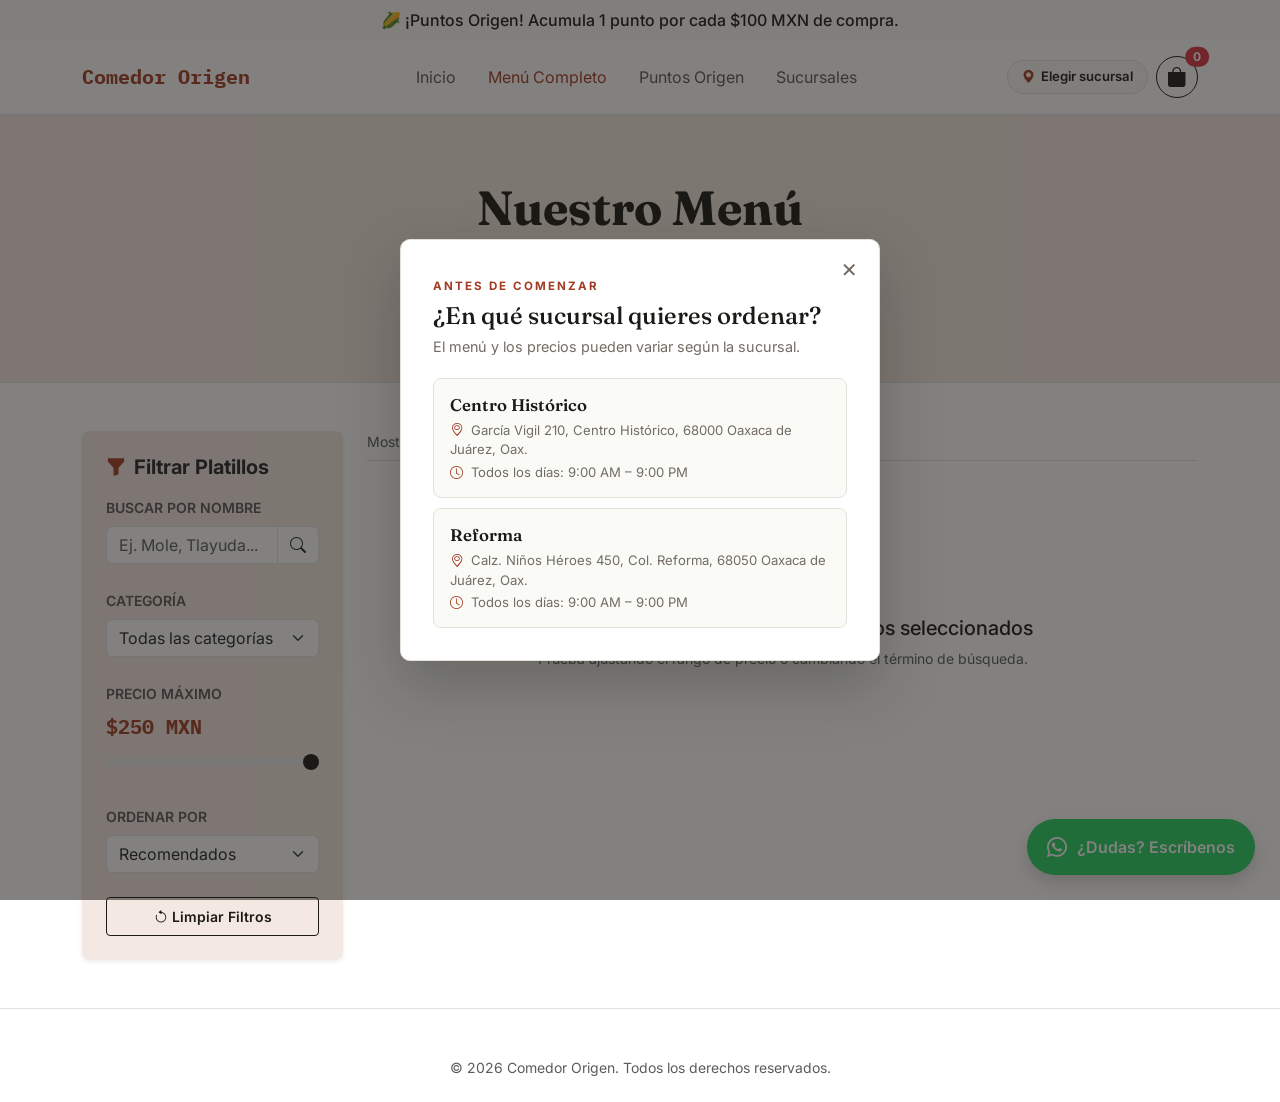
<file: productos.html>
<!doctype html>
<html lang="es">
  <head>
    <meta charset="UTF-8" />
    <meta name="viewport" content="width=device-width, initial-scale=1.0" />
    <title>Menú Completo | Comedor Origen</title>
    <link
      href="https://cdn.jsdelivr.net/npm/bootstrap@5.3.0/dist/css/bootstrap.min.css"
      rel="stylesheet"
    />
    <link
      href="https://cdn.jsdelivr.net/npm/bootstrap-icons@1.10.5/font/bootstrap-icons.css"
      rel="stylesheet"
    />
    <link
      href="https://fonts.googleapis.com/css2?family=Fraunces:opsz,wght@9..144,400;9..144,600;9..144,700&family=Inter:wght@300;400;500;600;700&family=IBM+Plex+Mono:wght@500;600&display=swap"
      rel="stylesheet"
    />
    <link rel="stylesheet" href="styles.css" />
  </head>
  <body>
    <!-- Widget de WhatsApp Flotante -->
    <div class="whatsapp-widget-container" id="wa-widget">
      <div class="wa-popup shadow" id="wa-popup">
        <div
          class="wa-popup-header d-flex justify-content-between align-items-center"
        >
          <div class="d-flex align-items-center gap-2">
            <div class="wa-avatar">O</div>
            <div>
              <h6 class="m-0 fw-bold">Comedor Origen</h6>
              <small class="opacity-75">Responde en pocos minutos</small>
            </div>
          </div>
          <button
            class="btn-close btn-close-white btn-sm"
            id="close-popup"
            aria-label="Cerrar"
          ></button>
        </div>
        <div class="wa-popup-body">
          <div class="wa-bubble">
            <p class="m-0">
              ¡Hola! 🌽 ¿Te gustaría consultar disponibilidad para hoy en
              Oaxaca?
            </p>
          </div>
        </div>
        <div class="wa-popup-footer p-3 bg-white">
          <a
            href="#"
            class="btn btn-brand w-100 fw-bold d-flex align-items-center justify-content-center gap-2 py-2"
            id="wa-widget-btn"
            target="_blank"
          >
            <i class="bi bi-whatsapp"></i> Chatear por WhatsApp
          </a>
        </div>
      </div>

      <button class="whatsapp-btn shadow" id="wa-main-trigger">
        <i class="bi bi-whatsapp fs-5"></i>
        <span class="btn-text">¿Dudas? Escríbenos</span>
      </button>
    </div>

    <!-- Top Alert -->
    <div class="top-bar-alert text-center py-2 px-3 fw-medium" id="top-alert">
      🌽 ¡Puntos Origen! Acumula 1 punto por cada $100 MXN de compra.
    </div>

    <!-- Navbar -->
    <nav class="navbar navbar-expand-lg sticky-top bg-white py-3 border-bottom">
      <div class="container">
        <a class="navbar-brand fw-bold text-brand font-serif" href="index.html"
          >Comedor Origen</a
        >
        <button
          class="navbar-toggler border-0"
          type="button"
          data-bs-toggle="collapse"
          data-bs-target="#mainNav"
        >
          <span class="navbar-toggler-icon"></span>
        </button>
        <div class="collapse navbar-collapse" id="mainNav">
          <ul class="navbar-nav mx-auto mb-2 mb-lg-0">
            <li class="nav-item">
              <a class="nav-link px-3" href="index.html">Inicio</a>
            </li>
            <li class="nav-item">
              <a class="nav-link px-3 active text-brand" href="productos.html"
                >Menú Completo</a
              >
            </li>
            <li class="nav-item">
              <a class="nav-link px-3" href="index.html#puntos-origen"
                >Puntos Origen</a
              >
            </li>
            <li class="nav-item">
              <a class="nav-link px-3" href="index.html#sucursales">Sucursales</a>
            </li>
          </ul>
        </div>
        <div class="d-flex align-items-center gap-2 order-lg-last">
          <button class="sucursal-indicator-pill d-none d-sm-inline-flex" id="sucursalIndicator" type="button">
            <i class="bi bi-geo-alt-fill"></i>
            <span id="sucursalIndicatorText">Elegir sucursal</span>
          </button>
          <button
            class="btn btn-outline-brand position-relative rounded-circle p-2 d-flex align-items-center justify-content-center"
            style="width: 42px; height: 42px"
            data-bs-toggle="offcanvas"
            data-bs-target="#cartOffcanvas"
          >
            <i class="bi bi-bag-fill fs-5"></i>
            <span
              class="position-absolute top-0 start-100 translate-middle badge rounded-pill bg-danger"
              id="cart-badge"
            >
              0
            </span>
          </button>

          <button
            class="navbar-toggler border-0"
            type="button"
            data-bs-toggle="collapse"
            data-bs-target="#mainNav"
          >
            <span class="navbar-toggler-icon"></span>
          </button>
        </div>
      </div>
    </nav>

    <!-- Encabezado Menú -->
    <section class="bg-light-pink py-5 border-bottom">
      <div class="container text-center py-3">
        <h1 class="display-5 fw-bold font-serif mb-2">Nuestro Menú</h1>
        <p class="text-muted max-w-600 mx-auto mb-0">
          Mostrando el menú de:
          <strong id="menuSucursalLabel" class="text-brand">—</strong>
        </p>
        <button class="sucursal-indicator-pill mt-3" id="sucursalIndicatorHeader" type="button">
          <i class="bi bi-arrow-repeat"></i> Cambiar sucursal
        </button>
      </div>
    </section>

    <!-- Sección Filtros + Menú -->
    <section class="py-5 bg-white">
      <div class="container">
        <div class="row g-4">
          <!-- BARRA LATERAL / FILTROS -->
          <div class="col-lg-3">
            <div
              class="card p-4 border-0 bg-light-pink shadow-sm rounded-3 sticky-top"
              style="top: 100px"
            >
              <h5
                class="fw-bold mb-3 text-dark d-flex align-items-center gap-2"
              >
                <i class="bi bi-funnel-fill text-brand"></i> Filtrar Platillos
              </h5>

              <!-- Búsqueda por Nombre -->
              <div class="mb-4">
                <label class="form-label fw-semibold small text-muted"
                  >BUSCAR POR NOMBRE</label
                >
                <div class="input-group">
                  <input
                    type="text"
                    id="searchInput"
                    class="form-control"
                    placeholder="Ej. Mole, Tlayuda..."
                    oninput="applyFilters()"
                  />
                  <span class="input-group-text bg-white"
                    ><i class="bi bi-search"></i
                  ></span>
                </div>
              </div>

              <!-- Categorías (se llenan dinámicamente según la sucursal activa) -->
              <div class="mb-4">
                <label class="form-label fw-semibold small text-muted"
                  >CATEGORÍA</label
                >
                <select
                  id="categoryFilter"
                  class="form-select"
                  onchange="applyFilters()"
                >
                  <option value="all">Todas las categorías</option>
                </select>
              </div>

              <!-- Rango de Precios -->
              <div class="mb-4">
                <label class="form-label fw-semibold small text-muted"
                  >PRECIO MÁXIMO</label
                >
                <div class="d-flex align-items-center gap-2 mb-2">
                  <span class="fw-bold text-brand fs-5" id="priceDisplay"
                    >$250 MXN</span
                  >
                </div>
                <input
                  type="range"
                  class="form-range"
                  id="priceRange"
                  min="20"
                  max="250"
                  step="5"
                  value="250"
                  oninput="applyFilters()"
                />
              </div>

              <!-- Ordenar por -->
              <div class="mb-3">
                <label class="form-label fw-semibold small text-muted"
                  >ORDENAR POR</label
                >
                <select
                  id="sortOrder"
                  class="form-select"
                  onchange="applyFilters()"
                >
                  <option value="default">Recomendados</option>
                  <option value="low-high">Precio: Menor a Mayor</option>
                  <option value="high-low">Precio: Mayor a Menor</option>
                </select>
              </div>

              <button
                class="btn btn-outline-brand w-100 py-2 btn-sm fw-semibold mt-2"
                onclick="resetFilters()"
              >
                <i class="bi bi-arrow-counterclockwise"></i> Limpiar Filtros
              </button>
            </div>
          </div>

          <!-- GRILLA DE PLATILLOS -->
          <div class="col-lg-9">
            <div
              class="d-flex justify-content-between align-items-center mb-4 pb-2 border-bottom"
            >
              <span class="text-muted small"
                >Mostrando
                <strong id="productCount" class="text-dark">0</strong>
                platillos encontrados</span
              >
            </div>

            <div class="row g-4" id="catalog-container">
              <!-- Render dinámico desde productos.js -->
            </div>

            <div id="noResults" class="text-center py-5 d-none">
              <i
                class="bi bi-emoji-frown display-4 text-muted mb-3 d-block"
              ></i>
              <h5>No encontramos platillos con los filtros seleccionados</h5>
              <p class="text-muted small">
                Prueba ajustando el rango de precio o cambiando el término de
                búsqueda.
              </p>
            </div>
          </div>
        </div>
      </div>
    </section>

    <!-- OFFCANVAS CARRITO DE COMPRAS -->
    <div
      class="offcanvas offcanvas-end"
      tabindex="-1"
      id="cartOffcanvas"
      aria-labelledby="cartOffcanvasLabel"
    >
      <div class="offcanvas-header border-bottom bg-light-pink">
        <h5
          class="offcanvas-title fw-bold text-dark d-flex align-items-center gap-2"
          id="cartOffcanvasLabel"
        >
          <i class="bi bi-bag text-brand"></i> Mi Pedido
        </h5>
        <button
          type="button"
          class="btn-close"
          data-bs-dismiss="offcanvas"
          aria-label="Close"
        ></button>
      </div>

      <div
        class="offcanvas-body d-flex flex-column justify-content-between p-0"
      >
        <!-- Lista de Ítems -->
        <div
          class="cart-items-wrapper p-3 overflow-y-auto"
          id="cart-items-container"
        >
          <!-- Render dinámico desde JS -->
        </div>

        <!-- Resumen y Checkout -->
        <div class="cart-footer p-3 bg-white border-top shadow-lg">
          <div class="d-flex justify-content-between align-items-center mb-2">
            <span class="text-muted small">Puntos Origen a ganar:</span>
            <span class="fw-bold text-brand" id="cart-points-earned"
              >+0 Puntos</span
            >
          </div>
          <div class="d-flex justify-content-between align-items-center mb-3">
            <span class="fw-bold text-dark fs-5">Total Subtotal:</span>
            <span class="fw-bold text-brand fs-4" id="cart-total-price"
              >$0 MXN</span
            >
          </div>

          <div class="d-grid gap-2">
            <button
              class="btn btn-brand py-3 text-uppercase fw-bold"
              id="btn-proceed-checkout"
              onclick="openCheckoutModal()"
            >
              Finalizar Pedido <i class="bi bi-arrow-right ms-2"></i>
            </button>
            <button
              class="btn btn-link text-muted btn-sm text-decoration-none"
              onclick="clearCart()"
            >
              Vaciar Carrito
            </button>
          </div>
        </div>
      </div>
    </div>

    <!-- Modal Formulario Compartido -->
    <div class="modal fade" id="orderModal" tabindex="-1" aria-hidden="true">
      <div class="modal-dialog modal-lg modal-dialog-centered">
        <div class="modal-content border-0 shadow">
          <div class="modal-header bg-light-pink">
            <h5 class="modal-title fw-bold text-brand">
              Confirmar y Programar Entrega
            </h5>
            <button
              type="button"
              class="btn-close"
              data-bs-dismiss="modal"
              aria-label="Close"
            ></button>
          </div>
          <div class="modal-body p-4">
            <form id="orderForm">
              <!-- Campo trampa anti-spam (honeypot): invisible para personas, visible para bots -->
              <div class="hp-field" aria-hidden="true">
                <label for="formWebsite">Deja este campo vacío</label>
                <input type="text" id="formWebsite" name="website" tabindex="-1" autocomplete="off">
              </div>

              <!-- Resumen de productos elegidos -->
              <div
                class="p-3 mb-4 rounded bg-light-pink border border-pink"
                id="checkout-summary-box"
              >
                <span class="text-muted small fw-semibold"
                  >Resumen de tu pedido:</span
                >
                <ul class="list-unstyled my-2 small" id="checkout-items-list">
                  <!-- Se llena dinámicamente -->
                </ul>
                <div
                  class="d-flex justify-content-between align-items-center border-top pt-2"
                >
                  <span class="fw-bold text-dark">Total:</span>
                  <span
                    class="text-brand fw-bold fs-5"
                    id="checkout-total-price"
                    >$0 MXN</span
                  >
                </div>
              </div>

              <h6 class="fw-bold mb-3 border-bottom pb-2">
                1. Datos del Comprador
              </h6>
              <div class="row g-3 mb-4">
                <div class="col-md-6">
                  <label class="form-label">Tu Nombre Completo *</label>
                  <input
                    type="text"
                    class="form-control"
                    id="buyerName"
                    required
                    placeholder="Ej. Juan Pérez"
                  />
                </div>
                <div class="col-md-6">
                  <label class="form-label">Tu Teléfono / WhatsApp *</label>
                  <input
                    type="tel"
                    class="form-control"
                    id="buyerPhone"
                    required
                    placeholder="Ej. 951 123 4567"
                  />
                </div>
              </div>

              <h6 class="fw-bold mb-3 border-bottom pb-2">
                2. Modalidad y Pago
              </h6>
              <div class="row g-3 mb-4">
                <div class="col-md-6">
                  <label class="form-label">¿Cómo deseas recibirlo? *</label>
                  <select
                    class="form-select"
                    id="deliveryType"
                    required
                    onchange="toggleDeliveryFields()"
                  >
                    <option value="envio">Envío a Domicilio</option>
                    <option value="tienda">
                      Recoger en Sucursal
                    </option>
                  </select>
                </div>
                <div class="col-md-6">
                  <label class="form-label">Método de Pago *</label>
                  <select class="form-select" id="paymentMethod" required>
                    <option value="Transferencia Bancaria">
                      Transferencia Bancaria
                    </option>
                    <option value="Efectivo">Pago en Efectivo</option>
                  </select>
                </div>
              </div>

              <div id="deliveryFieldsSection">
                <h6 class="fw-bold mb-3 border-bottom pb-2">
                  3. Dirección de Entrega
                </h6>
                <div class="row g-3 mb-4">
                  <div class="col-md-6">
                    <label class="form-label">Nombre de quien recibe *</label>
                    <input
                      type="text"
                      class="form-control delivery-req"
                      id="recipientName"
                      placeholder="Ej. Ana Gómez"
                    />
                  </div>
                  <div class="col-md-6">
                    <label class="form-label"
                      >Teléfono del destinatario *</label
                    >
                    <input
                      type="tel"
                      class="form-control delivery-req"
                      id="recipientPhone"
                      placeholder="Ej. 951 987 6543"
                    />
                  </div>
                  <div class="col-12">
                    <label class="form-label">Dirección Completa *</label>
                    <input
                      type="text"
                      class="form-control delivery-req"
                      id="address"
                      placeholder="Calle, número exterior/interior, colonia"
                    />
                  </div>
                  <div class="col-12">
                    <label class="form-label">Referencias del Domicilio</label>
                    <input
                      type="text"
                      class="form-control"
                      id="addressRef"
                      placeholder="Color de fachada, entre qué calles, etc."
                    />
                  </div>
                </div>
              </div>

              <h6 class="fw-bold mb-3 border-bottom pb-2">
                4. Programación y Notas
              </h6>
              <div class="mb-3">
                <label class="form-label">Fecha de Entrega *</label>
                <input
                  type="date"
                  class="form-control form-control-lg"
                  id="deliveryDateInput"
                  required
                />
                <input type="hidden" id="deliveryDate" />
                <div class="small mt-1" id="deliveryDateValidez"></div>
              </div>

              <div class="mb-3">
                <label class="form-label d-block">Hora aproximada de entrega *</label>
                <input type="hidden" id="deliveryTime" />
                <div id="deliveryHorariosLoading" class="text-muted small d-none">
                  Calculando horarios disponibles...
                </div>
                <div id="deliveryHorariosWrap" class="d-none">
                  <div class="res-hour-group">
                    <div class="res-hour-group-label">Mañana</div>
                    <div class="res-hour-buttons" id="deliveryHorariosManana"></div>
                  </div>
                  <div class="res-hour-group">
                    <div class="res-hour-group-label">Tarde</div>
                    <div class="res-hour-buttons" id="deliveryHorariosTarde"></div>
                  </div>
                  <div class="small mt-2 text-muted" id="deliveryHorariosResumen"></div>
                </div>
                <div id="deliveryHorariosVacio" class="text-muted small">
                  Elige una fecha para ver los horarios disponibles.
                </div>
              </div>

              <div class="row g-3 mb-3">
                <div class="col-12">
                  <label class="form-label">Notas para tu pedido</label>
                  <textarea
                    class="form-control"
                    id="cardMessage"
                    rows="3"
                    placeholder="Ej. sin picante, alergias, instrucciones especiales..."
                  ></textarea>
                </div>
              </div>

              <div class="d-grid gap-2 mt-4">
                <button
                  type="submit"
                  id="orderSubmitBtn"
                  class="btn btn-brand py-3 text-uppercase fw-bold d-flex align-items-center justify-content-center gap-2"
                >
                  <span id="orderSubmitSpinner" class="spinner-border spinner-border-sm d-none" role="status" aria-hidden="true"></span>
                  <span id="orderSubmitText">Realizar pedido</span>
                </button>
              </div>
            </form>
          </div>
        </div>
      </div>
    </div>

    <footer class="bg-white pt-5 pb-4 border-top">
      <div class="container text-center text-muted small">
        &copy; 2026 Comedor Origen. Todos los derechos reservados.
      </div>
    </footer>

    <script src="https://cdn.jsdelivr.net/npm/bootstrap@5.3.0/dist/js/bootstrap.bundle.min.js"></script>
    <script src="catalog.js"></script>
    <script src="constants.js"></script>
    <script src="sucursal.js"></script>
    <script src="api.js"></script>
    <script src="app.js"></script>
    <script src="productos.js"></script>
    <script>
      // Mantiene sincronizada la etiqueta "Mostrando el menú de: X" del encabezado
      document.addEventListener('DOMContentLoaded', () => {
        const syncLabel = () => {
          const s = typeof getSucursalActual === 'function' ? getSucursalActual() : null;
          const label = document.getElementById('menuSucursalLabel');
          if (label) label.innerText = s ? s.nombre : 'elige tu sucursal';
        };
        syncLabel();
        document.getElementById('sucursalIndicatorHeader')
          ?.addEventListener('click', () => openSucursalModal());
        const originalSelect = window.selectSucursal;
        if (typeof originalSelect === 'function') {
          window.selectSucursal = function (id) {
            originalSelect(id);
            syncLabel();
          };
        }
      });
    </script>
  </body>
</html>
</file>
<file: styles.css>
/* ==========================================================================
   COMEDOR ORIGEN — Paleta neutra blanco/negro con un solo acento (terracota).
   Tipografía: Fraunces (display) + Inter (texto) + IBM Plex Mono (precios,
   como en una comanda de cocina — es el elemento distintivo del diseño).
   ========================================================================== */
:root {
  --ink: #1c1a17;
  --paper: #fafaf7;
  --line: #e4e0d8;
  --muted: #726c63;
  --accent: #a23b23;
  --accent-hover: #832d19;
  --accent-soft: #f4e8e2;
  --white: #ffffff;

  /* Alias de compatibilidad con clases ya usadas en el HTML */
  --brand-pink: var(--accent);
  --brand-pink-hover: var(--accent-hover);
  --brand-pink-soft: var(--accent-soft);
  --dark-charcoal: var(--ink);
  --border-pink: var(--line);
}

body {
  font-family: 'Inter', sans-serif;
  color: var(--ink);
  background-color: var(--paper);
}

.font-serif {
  font-family: 'Fraunces', serif;
}

.font-mono {
  font-family: 'IBM Plex Mono', monospace;
}

.bg-light-pink {
  background-color: var(--accent-soft) !important;
}

.text-brand {
  color: var(--accent) !important;
}

.bg-brand-pink {
  background-color: var(--accent) !important;
}

.border-pink {
  border-color: var(--line) !important;
}

.text-brand-muted {
  color: var(--muted) !important;
}

/* Precios: siempre en monoespaciada, como una comanda */
.fw-bold.text-brand,
.text-brand.fs-5,
.text-brand.fs-4,
.text-brand.fs-3 {
  font-family: 'IBM Plex Mono', monospace;
}

/* Botones */
.btn-brand,
.btn-soft-pink {
  background-color: var(--ink);
  color: var(--white) !important;
  border: none;
  transition: all 0.25s ease;
  border-radius: 4px;
}

.btn-brand:hover,
.btn-soft-pink:hover {
  background-color: var(--accent);
  transform: translateY(-1px);
}

.btn-outline-brand {
  border: 1px solid var(--ink);
  color: var(--ink) !important;
  border-radius: 4px;
}

.btn-outline-brand:hover {
  background-color: var(--ink);
  color: var(--white) !important;
}

/* Tarjetas de producto/platillo */
.product-card {
  border: 1px solid var(--line);
  border-radius: 6px;
  transition: transform 0.25s ease, box-shadow 0.25s ease;
  overflow: hidden;
  background-color: var(--white);
}

.product-card:hover {
  transform: translateY(-3px);
  box-shadow: 0 10px 22px rgba(28, 26, 23, 0.08);
}

.product-card img {
  height: 220px;
  object-fit: cover;
  filter: saturate(1.02);
}

/* Puntos / lealtad */
.points-card-image img {
  height: 420px;
  width: 100%;
  object-fit: cover;
  filter: grayscale(0.15);
}

.points-badge {
  position: absolute;
  top: 15px;
  left: 15px;
  background-color: var(--ink);
  color: white;
  padding: 6px 14px;
  font-size: 0.8rem;
  border-radius: 20px;
  font-weight: 600;
  letter-spacing: 0.3px;
}

.points-formula-box {
  border: 1px solid var(--line) !important;
}

/* Mapa e Iconos */
.map-frame-wrapper iframe {
  display: block;
  min-height: 400px;
}

.icon-square {
  width: 52px;
  height: 52px;
  display: flex;
  align-items: center;
  justify-content: center;
  background-color: var(--paper) !important;
  border: 1px solid var(--line);
}

.form-range::-webkit-slider-thumb {
  background: var(--ink);
}

.form-range::-moz-range-thumb {
  background: var(--ink);
}

/* Widget WhatsApp (se mantiene su color de marca oficial, es reconocible) */
.whatsapp-widget-container {
  position: fixed;
  bottom: 25px;
  right: 25px;
  z-index: 1050;
  display: flex;
  flex-direction: column;
  align-items: flex-end;
}

.whatsapp-btn {
  background-color: #25d366;
  color: white;
  border: none;
  height: 56px;
  padding: 0 20px;
  border-radius: 28px;
  display: flex;
  align-items: center;
  gap: 10px;
  cursor: pointer;
  font-weight: 600;
  box-shadow: 0 6px 20px rgba(37, 211, 102, 0.3);
}

.wa-popup {
  width: 320px;
  background-color: var(--paper);
  border-radius: 10px;
  overflow: hidden;
  margin-bottom: 15px;
  display: none;
  border: 1px solid var(--line);
}

.wa-popup.show {
  display: block;
}

.wa-popup-header {
  background-color: var(--ink);
  color: white;
  padding: 15px;
}

.wa-avatar {
  width: 36px;
  height: 36px;
  background-color: rgba(255, 255, 255, 0.15);
  border-radius: 50%;
  display: flex;
  align-items: center;
  justify-content: center;
  font-weight: bold;
}

.wa-bubble {
  background-color: white;
  border: 1px solid var(--line);
  border-radius: 8px;
  padding: 10px 14px;
  font-size: 0.88rem;
  margin: 15px;
}

@media (max-width: 768px) {
  .whatsapp-btn .btn-text {
    display: none !important;
  }

  .whatsapp-btn {
    width: 56px;
    height: 56px;
    padding: 0;
    justify-content: center;
    border-radius: 50%;
  }
}

/* ==========================================================================
   HERO
   ========================================================================== */
.hero-clean-section {
  background: var(--paper);
  padding-top: 4rem;
  padding-bottom: 4rem;
  border-bottom: 1px solid var(--line);
}

.tracking-widest {
  letter-spacing: 2.5px;
  font-size: 0.85rem;
}

.hero-title {
  font-family: 'Fraunces', serif;
  font-size: 2.85rem;
  line-height: 1.15;
  letter-spacing: 0.2px;
  color: var(--ink);
  font-weight: 600;
  text-shadow: none !important;
}

.hero-description {
  font-size: 1.05rem;
  line-height: 1.6;
  max-width: 480px;
  color: var(--muted);
}

.hero-visual-wrapper {
  padding: 1rem;
}

.hero-main-img {
  max-height: 460px;
  object-fit: cover;
  border-radius: 6px;
  border: 1px solid var(--line);
}

.hero-bg-blob {
  position: absolute;
  top: 50%;
  left: 50%;
  transform: translate(-50%, -50%);
  width: 320px;
  height: 320px;
  background-color: var(--accent-soft);
  border-radius: 50%;
  filter: blur(50px);
  opacity: 0.7;
  z-index: 0;
}

@media (max-width: 991px) {
  .hero-title {
    font-size: 2.1rem;
  }

  .hero-main-img {
    max-height: 350px;
  }
}

/* CARRITO OFFCANVAS */
.cart-item-card {
  border-bottom: 1px solid var(--line);
  padding-bottom: 12px;
  margin-bottom: 12px;
}

.cart-item-img {
  width: 65px;
  height: 65px;
  object-fit: cover;
  border-radius: 6px;
}

/* ==========================================================================
   SELECTOR DE SUCURSAL — elemento distintivo del diseño: la "comanda"
   ========================================================================== */

/* Pastilla indicadora en la navbar */
.sucursal-indicator-pill {
  display: inline-flex;
  align-items: center;
  gap: 6px;
  border: 1px solid var(--line);
  background-color: var(--paper);
  color: var(--ink);
  border-radius: 20px;
  padding: 6px 14px;
  font-size: 0.82rem;
  font-weight: 600;
  cursor: pointer;
  transition: border-color 0.2s ease;
}

.sucursal-indicator-pill:hover {
  border-color: var(--ink);
}

.sucursal-indicator-pill i {
  color: var(--accent);
}

.sucursal-modal-backdrop {
  position: fixed;
  inset: 0;
  background: rgba(28, 26, 23, 0.55);
  display: flex;
  align-items: center;
  justify-content: center;
  z-index: 2000;
  opacity: 0;
  pointer-events: none;
  transition: opacity 0.2s ease;
  padding: 1rem;
}

.sucursal-modal-backdrop.show {
  opacity: 1;
  pointer-events: all;
}

.sucursal-modal {
  background: var(--white);
  border-radius: 10px;
  max-width: 480px;
  width: 100%;
  padding: 2rem;
  position: relative;
  border: 1px solid var(--line);
  box-shadow: 0 24px 60px rgba(28, 26, 23, 0.25);
}

.sucursal-modal-close {
  position: absolute;
  top: 14px;
  right: 16px;
  background: none;
  border: none;
  font-size: 1.6rem;
  line-height: 1;
  color: var(--muted);
  cursor: pointer;
}

.sucursal-modal-eyebrow {
  text-transform: uppercase;
  letter-spacing: 2px;
  font-size: 0.72rem;
  font-weight: 700;
  color: var(--accent);
}

.sucursal-modal-title {
  font-family: 'Fraunces', serif;
  font-size: 1.5rem;
  margin: 0.4rem 0 0.3rem;
}

.sucursal-modal-desc {
  color: var(--muted);
  font-size: 0.9rem;
  margin-bottom: 1.25rem;
}

.sucursal-modal-list {
  display: flex;
  flex-direction: column;
  gap: 10px;
}

.sucursal-option {
  text-align: left;
  border: 1px solid var(--line);
  background: var(--paper);
  border-radius: 8px;
  padding: 14px 16px;
  cursor: pointer;
  display: flex;
  flex-direction: column;
  gap: 3px;
  transition: border-color 0.2s ease, background-color 0.2s ease;
  /* Línea punteada estilo comanda, como divisor entre nombre y detalle */
  position: relative;
}

.sucursal-option:hover {
  border-color: var(--ink);
  background-color: var(--white);
}

.sucursal-option-name {
  font-family: 'Fraunces', serif;
  font-weight: 600;
  font-size: 1.05rem;
  color: var(--ink);
}

.sucursal-option-address,
.sucursal-option-hours {
  font-size: 0.82rem;
  color: var(--muted);
}

.sucursal-option-address i,
.sucursal-option-hours i {
  color: var(--accent);
  margin-right: 4px;
}

/* Tarjetas de sucursal en la sección "Sucursales" de index.html */
.sucursal-card {
  border: 1px solid var(--line);
  border-radius: 8px;
  overflow: hidden;
  background: var(--white);
}

.sucursal-card-map iframe {
  display: block;
}

.sucursal-card-body {
  padding: 1.25rem 1.5rem;
}

.sucursal-card-title {
  font-family: 'Fraunces', serif;
  font-weight: 600;
  margin-bottom: 0.6rem;
}

.sucursal-card-line {
  font-size: 0.88rem;
  color: var(--muted);
  margin-bottom: 0.4rem;
}

.sucursal-card-line i {
  color: var(--accent);
  width: 18px;
}

/* Divisor punteado estilo "comanda de cocina", usado como separador de secciones */
.ticket-divider {
  border: none;
  border-top: 2px dashed var(--line);
  margin: 0;
}

/* ==========================================================================
   HONEYPOT ANTI-SPAM (invisible para personas, visible para bots)
   ========================================================================== */
.hp-field {
  position: absolute;
  left: -9999px;
  width: 1px;
  height: 1px;
  overflow: hidden;
}

/* ======================================== */
/* FLOOR PLAN - RESERVACIONES               */
/* ======================================== */

.floor-plan-preview {
  background: #f8f5f6;
  border-radius: 12px;
  padding: 16px;
  min-height: 120px;
}

.floor-grid {
  display: grid;
  grid-template-columns: repeat(auto-fill, minmax(100px, 1fr));
  gap: 12px;
}

.floor-table-card {
  background: white;
  border-radius: 10px;
  padding: 12px 8px;
  text-align: center;
  border: 2px solid #e5d5dc;
  cursor: pointer;
  transition: all 0.2s ease;
}

.floor-table-card:hover {
  transform: translateY(-2px);
  box-shadow: 0 4px 12px rgba(0, 0, 0, 0.08);
}

.floor-table-card.selected {
  border-color: var(--accent);
  box-shadow: 0 0 0 3px rgba(162, 59, 35, 0.2);
}

.floor-table-card.available {
  border-color: #4caf50;
  background: #e8f5e9;
}

.floor-table-card.available:hover {
  border-color: #2e7d32;
}

.floor-table-card.reserved {
  border-color: #f44336;
  background: #fce4ec;
  cursor: not-allowed;
  opacity: 0.7;
}

.floor-table-card.reserved .table-status {
  color: #c62828;
}

.floor-table-card.warning {
  border-color: #ff9800;
  background: #fff3e0;
}

.floor-table-card .table-name {
  font-weight: 700;
  font-size: 0.95rem;
  color: var(--ink);
}

.floor-table-card .table-capacity {
  font-size: 0.75rem;
  color: var(--muted);
}

.floor-table-card .table-status {
  font-size: 0.65rem;
  font-weight: 700;
  text-transform: uppercase;
  margin-top: 4px;
}

.floor-table-card .table-capacity i {
  font-size: 0.7rem;
  margin-right: 2px;
}

.floor-table-card .table-timer {
  font-size: 0.7rem;
  color: #c62828;
  font-weight: 600;
  background: rgba(198, 40, 40, 0.1);
  padding: 2px 8px;
  border-radius: 10px;
  display: inline-block;
  margin-top: 4px;
}

.capacity-badge {
  display: inline-block;
  background: var(--accent-soft);
  color: var(--accent);
  font-size: 0.65rem;
  font-weight: 700;
  padding: 1px 8px;
  border-radius: 10px;
  margin-top: 2px;
}

/* ======================================== */
/* WIZARD DE PASOS - Reservaciones / Pedidos */
/* ======================================== */

.res-steps {
  display: flex;
  align-items: center;
  gap: 6px;
}

.res-step {
  display: flex;
  align-items: center;
  gap: 6px;
  opacity: 0.4;
  flex: 1;
  min-width: 0;
}

.res-step.active,
.res-step.done {
  opacity: 1;
}

.res-step-dot {
  width: 26px;
  height: 26px;
  min-width: 26px;
  border-radius: 50%;
  background: var(--paper);
  border: 1.5px solid var(--line);
  display: flex;
  align-items: center;
  justify-content: center;
  font-size: 0.78rem;
  font-weight: 700;
  color: var(--muted);
}

.res-step.active .res-step-dot {
  background: var(--ink);
  border-color: var(--ink);
  color: var(--white);
}

.res-step.done .res-step-dot {
  background: var(--accent);
  border-color: var(--accent);
  color: var(--white);
}

.res-step-label {
  font-size: 0.72rem;
  font-weight: 600;
  color: var(--ink);
  white-space: nowrap;
  overflow: hidden;
  text-overflow: ellipsis;
  display: none;
}

@media (min-width: 576px) {
  .res-step-label {
    display: inline;
  }
}

/* Indicador de validez de fecha, estilo "Fecha válida" con check verde */
.fecha-validez {
  display: flex;
  align-items: center;
  gap: 6px;
  font-weight: 600;
}

.fecha-validez.valida {
  color: #2e7d32;
}

.fecha-validez.invalida {
  color: #c62828;
}

/* Botones de horario, agrupados por Mañana / Tarde */
.res-hour-group {
  margin-bottom: 14px;
}

.res-hour-group-label {
  text-transform: uppercase;
  letter-spacing: 1px;
  font-size: 0.72rem;
  font-weight: 700;
  color: var(--muted);
  margin-bottom: 8px;
}

.res-hour-buttons {
  display: flex;
  flex-wrap: wrap;
  gap: 8px;
}

.res-hour-btn {
  border: 1.5px solid var(--line);
  background: var(--white);
  color: var(--ink);
  border-radius: 8px;
  padding: 9px 14px;
  font-size: 0.88rem;
  font-weight: 600;
  cursor: pointer;
  transition: all 0.15s ease;
  font-family: 'IBM Plex Mono', monospace;
}

.res-hour-btn:hover {
  border-color: var(--ink);
}

.res-hour-btn.selected {
  background: var(--ink);
  border-color: var(--ink);
  color: var(--white);
}

.res-hour-btn:disabled {
  opacity: 0.35;
  cursor: not-allowed;
  text-decoration: line-through;
}
</file>
